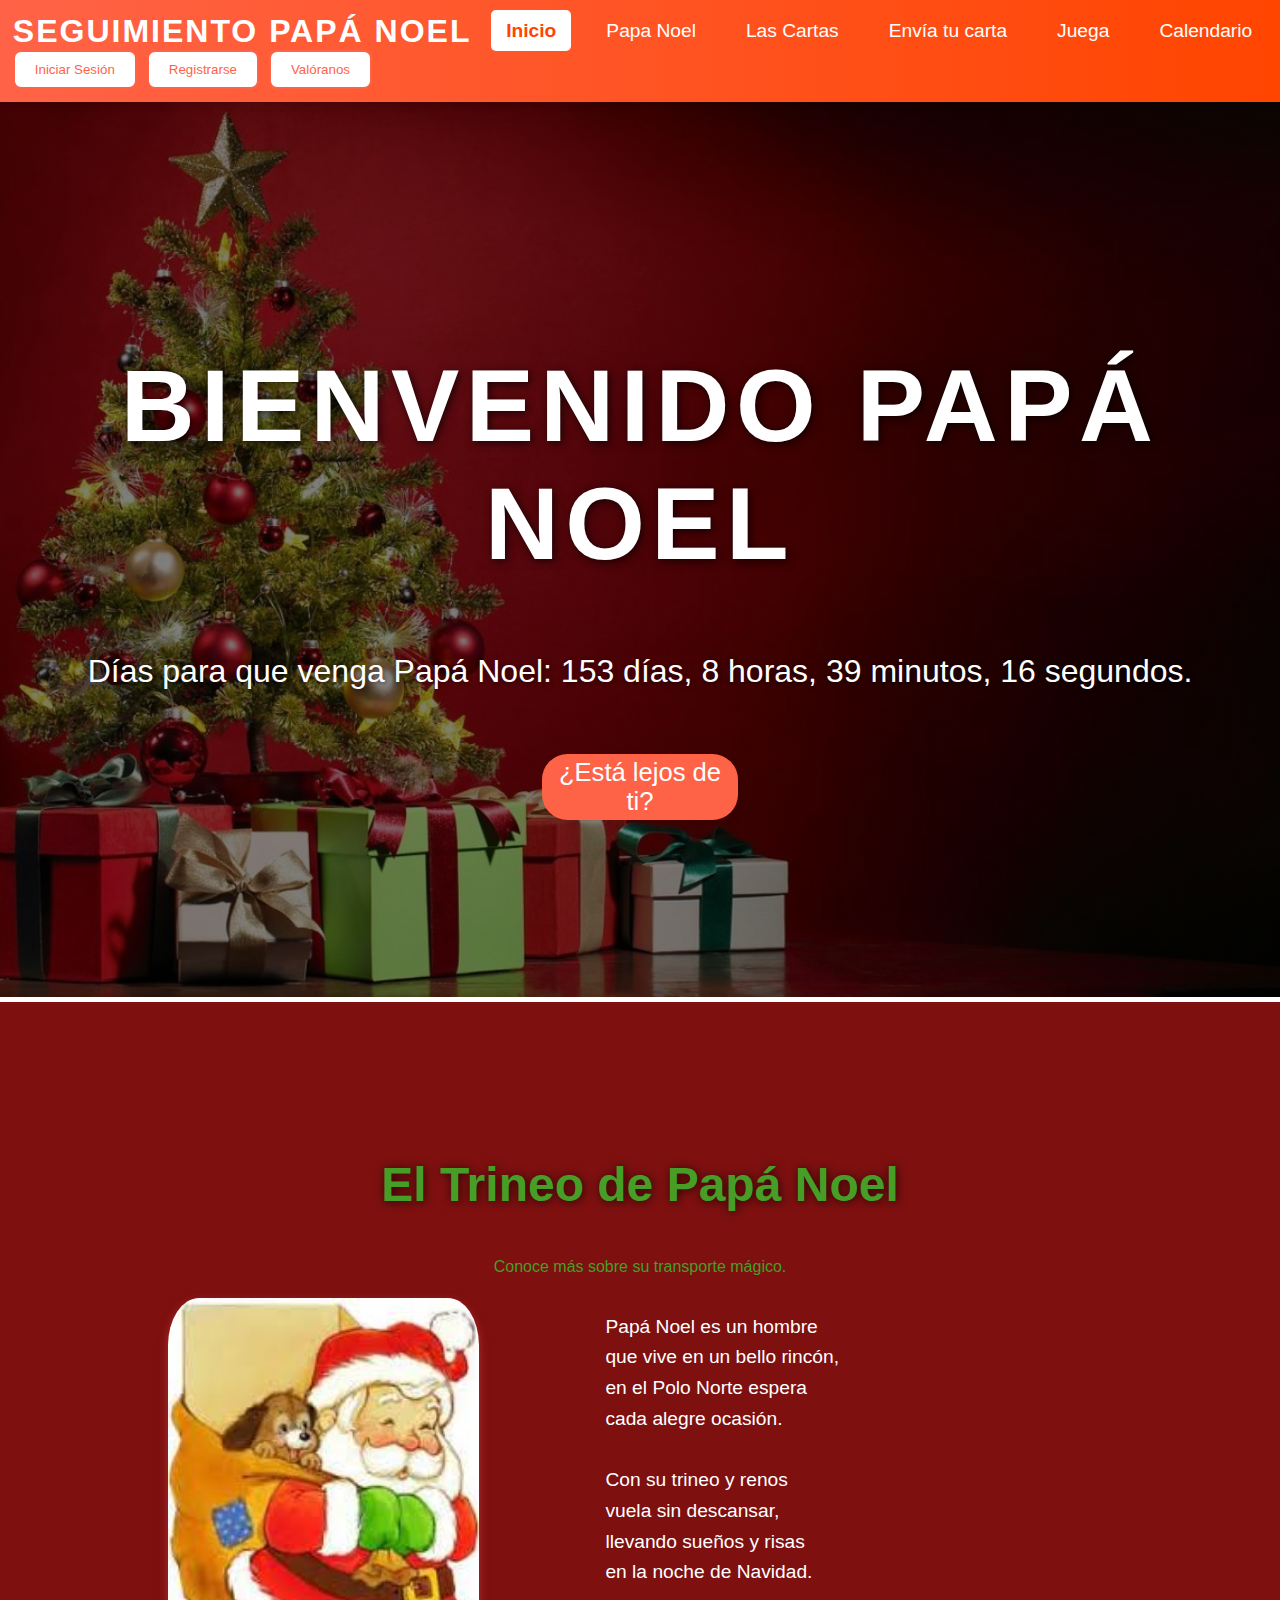
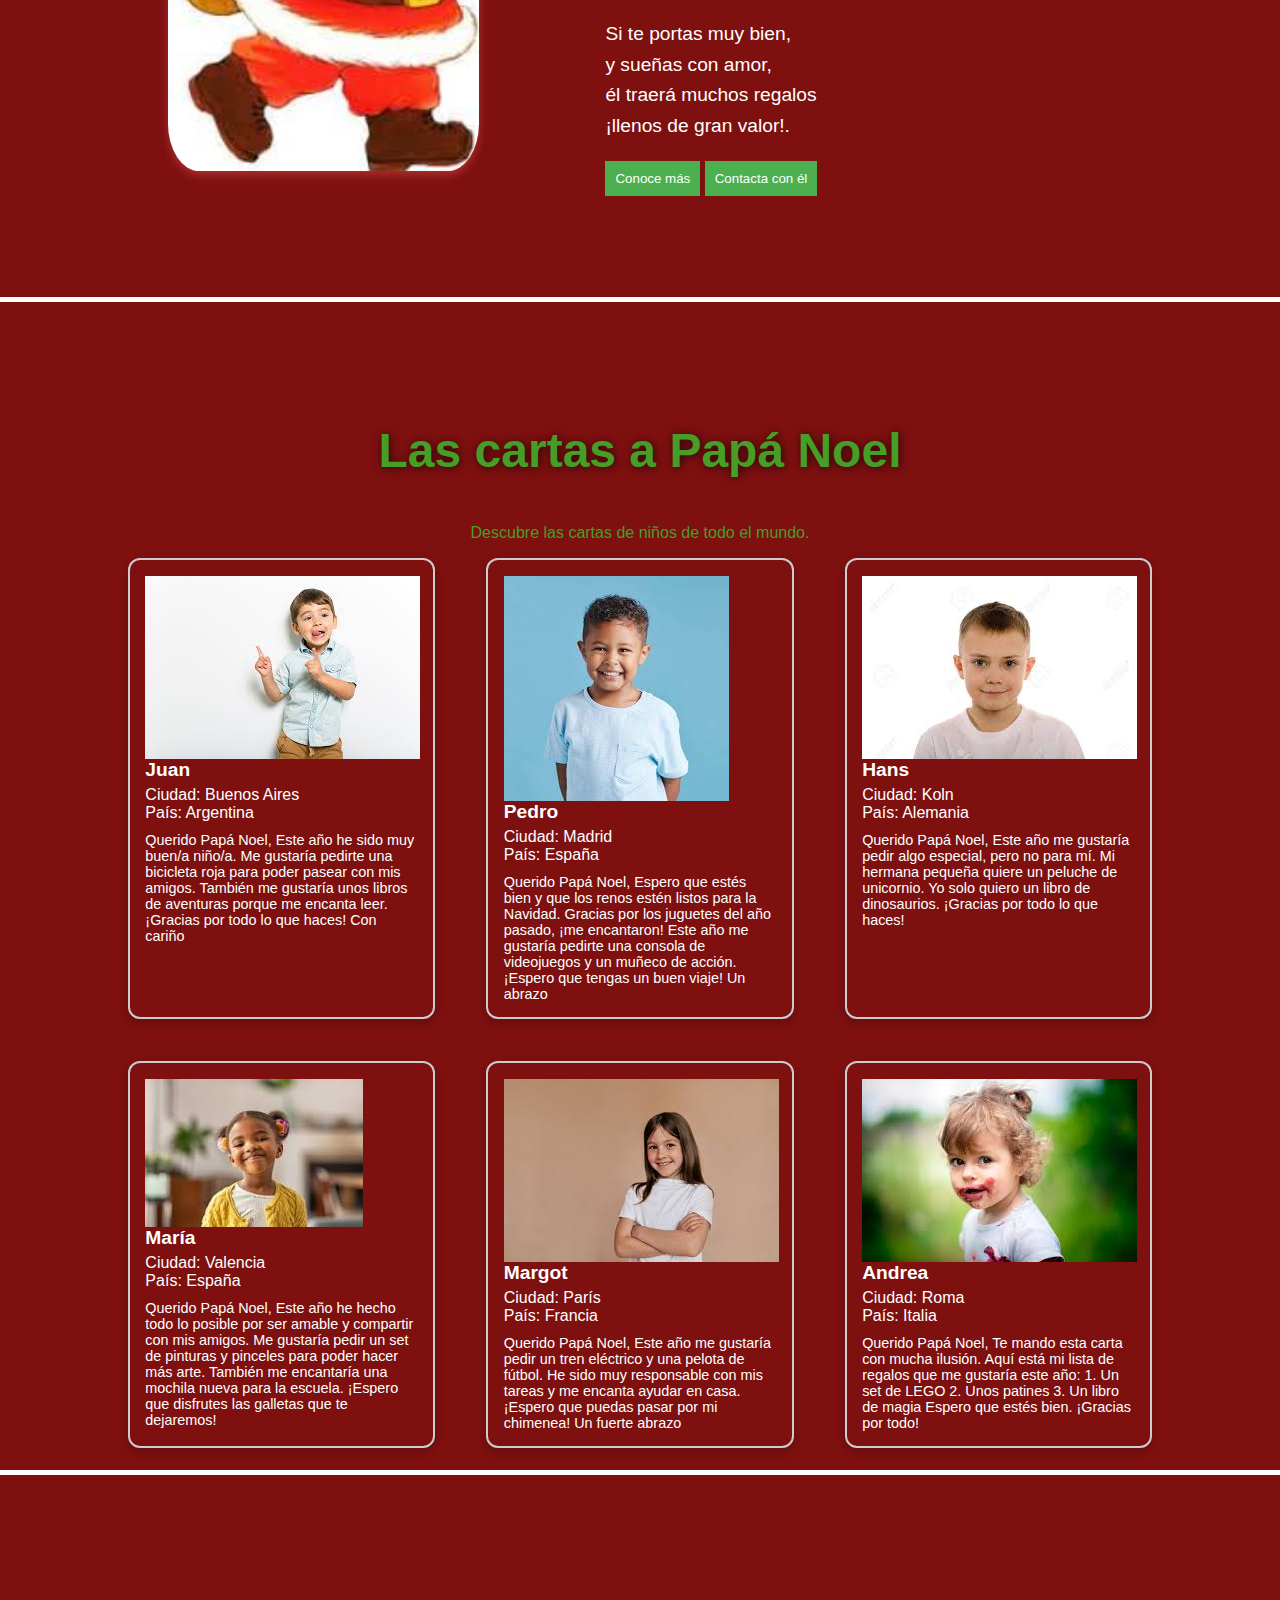
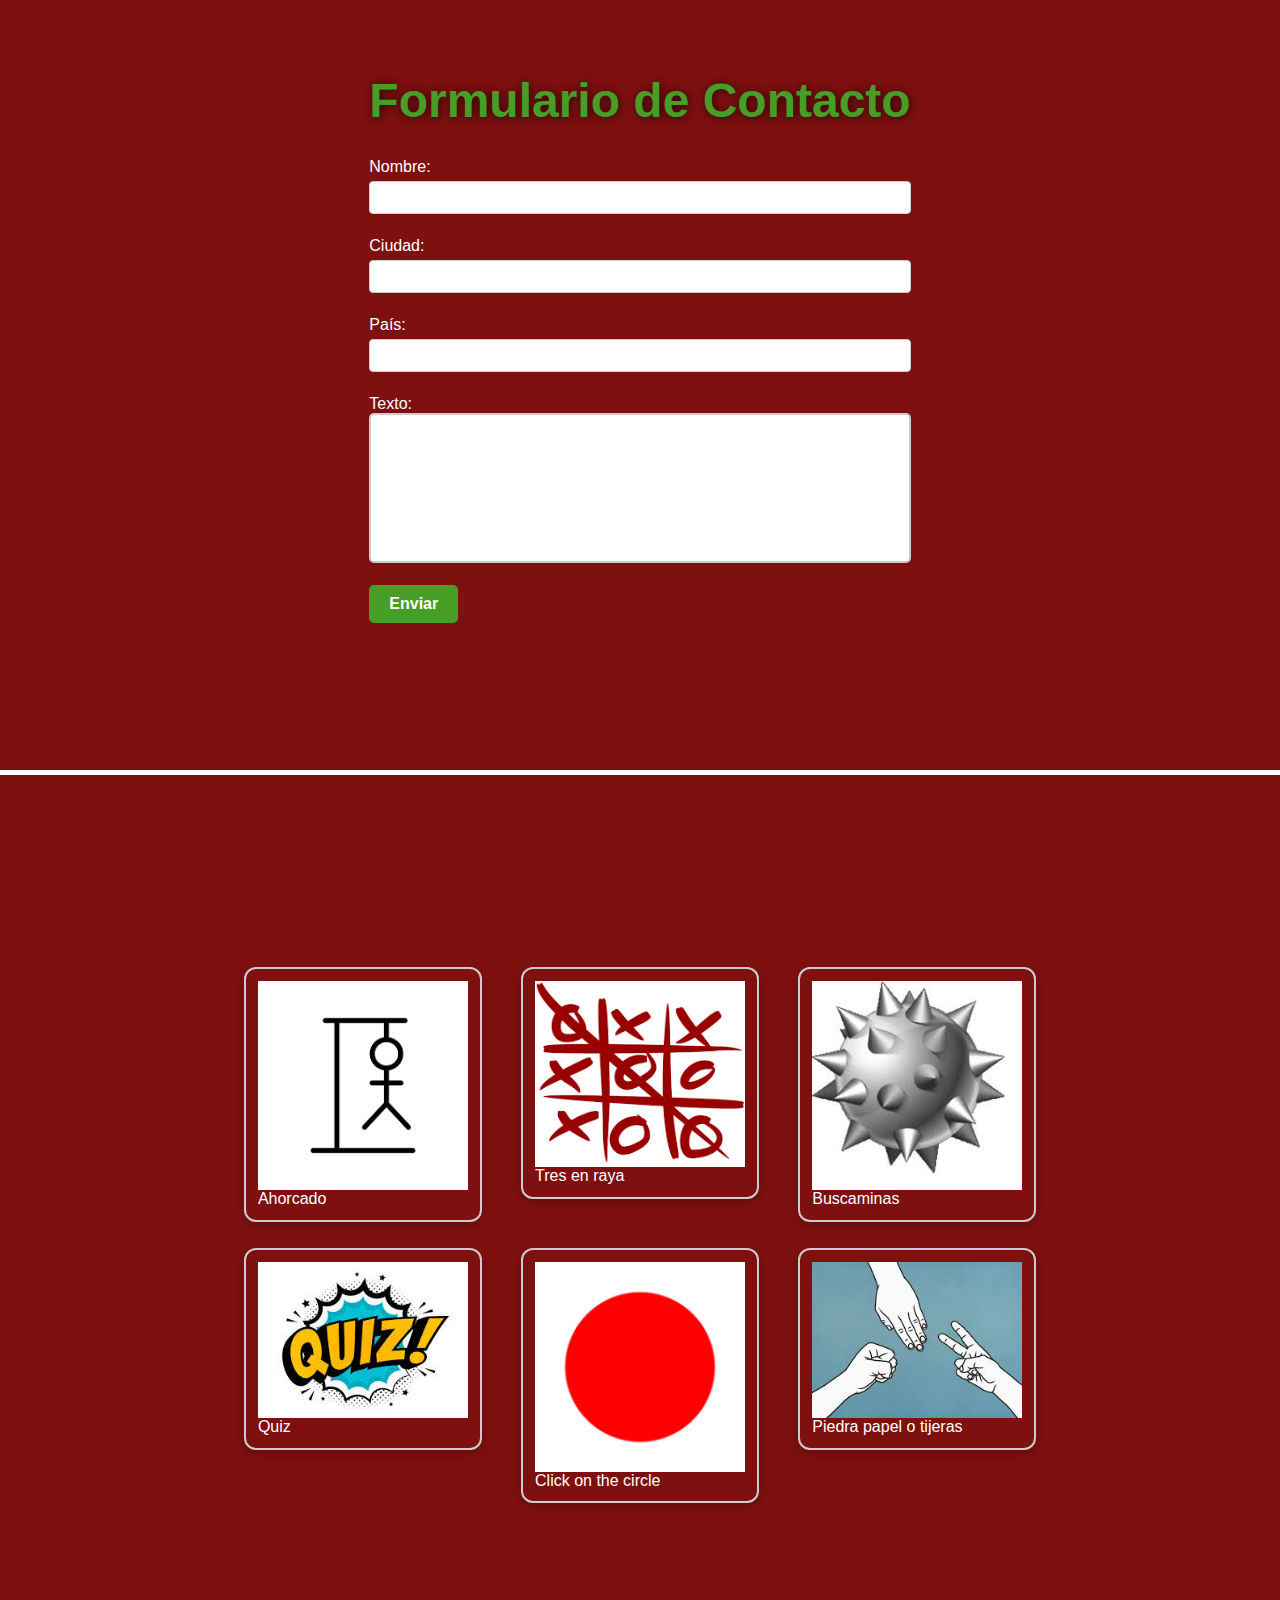
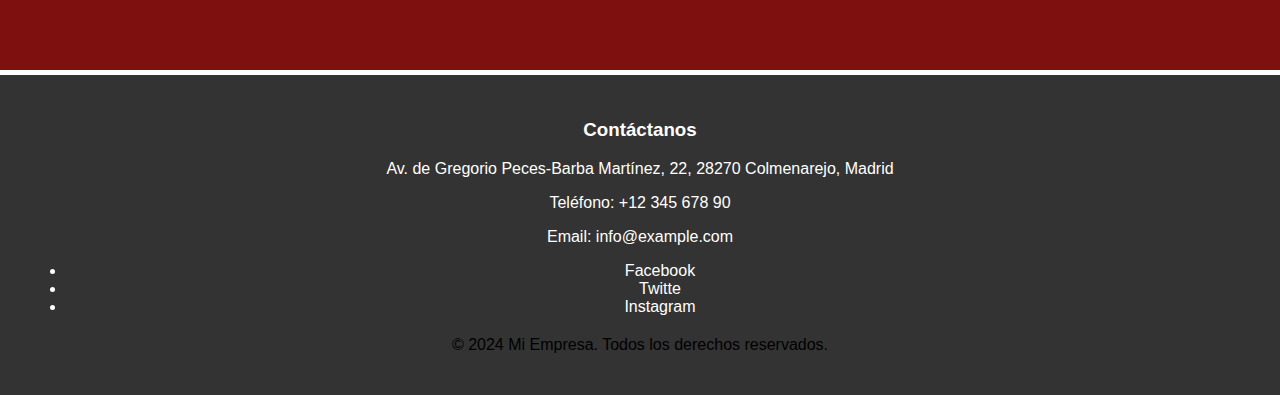
<file: ep02_gr01 (1)/ep02_gr01/index.html>
<!DOCTYPE html>
<html lang="es">
<head>
    <link rel="stylesheet" href="estilos.css">
    <meta charset="UTF-8">
    <meta name="viewport" content="width=device-width, initial-scale=1.0">
    <title>Seguimiento del Viaje de Papá Noel</title>
    <link rel="icon" href="file.jpg">
    
</head>
<body>

    <nav>
        <div class="logo">Seguimiento Papá Noel</div>
        <ul>
            <li><a href="#home" class="active">Inicio</a></li>
            <li><a href="#page2">Papa Noel</a></li>
            <li><a href="#page3">Las Cartas</a></li>
            <li><a href="#page4">Envía tu carta</a></li>
            <li><a href="#page5">Juega</a></li>
            <li><a href="calendario_adviento.html">Calendario</a></li>
        </ul>
        <div class="buttons">
            <button id="loginButton">Iniciar Sesión</button>
            <button id="registerButton">Registrarse</button>
            <a href="valoracion.html"><button id="vlóranosButton">Valóranos</button></a>
        </div>
    </nav>

    <!-- Overlay y formularios -->
    <div class="overlay" id="overlay">
        <!-- Popup de inicio de sesión -->
        <div class="popup" id="loginPopup">
            <h2>Iniciar Sesión</h2>
            <div class="error-message" id="loginError"></div>
            <label for="username">Nombre de usuario:</label>
            <input type="text" id="username" required>
            <label for="password">Contraseña:</label>
            <input type="password" id="password" required>
            <button id="loginSubmit">Entrar</button>
            <button id="loginCancel">Cancelar</button>
        </div>

        <!-- Popup de registro -->
        <div class="popup" id="registerPopup">
            <h2>Registrarse</h2>
            <div class="error-message" id="registerError"></div>
            <div class="scrollable-form">
                <label for="regUsername">Nombre de usuario:</label>
                <input type="text" id="regUsername" required>
                <label for="regPassword">Contraseña:</label>
                <input type="password" id="regPassword" required>
                <label for="regConfirmPassword">Repetir contraseña:</label>
                <input type="password" id="regConfirmPassword" required>
                <label for="regEmail">Correo electrónico:</label>
                <input type="email" id="regEmail" required>
                <label for="regCity">Ciudad:</label>
                <input type="text" id="regCity" required>
                <label for="regCountry">País:</label>
                <input type="text" id="regCountry" required>
                <label for="regChildren">¿Cuántos hijos/hijas tienes?</label>
                <input type="number" id="regChildren" min="0">
                <div id="childrenContainer"></div>
                <button id="addChildButton" style="display: none;">Agregar Hijo/Hija</button>
            </div>
            <button id="registerSubmit">Aceptar</button>
            <button id="registerCancel">Cancelar</button>
        </div>

        <!-- Popup de Mi Perfil -->
        <div class="popup" id="profilePopup" style="display: none;">
            <h2>Mi Perfil</h2>
            <div id="profileInfo"></div>
            <button id="profileEdit">Editar</button>
            <button id="profileClose">Cerrar</button>
        </div>

        <!-- Popup de Mis Cartas -->
        <div class="popup" id="lettersPopup" style="display: none;">
            <h2>Mis Cartas</h2>
            <div id="lettersContainer"></div>
            <button id="lettersClose">Cerrar</button>
        </div>
    </div>

    <script src ="inicio.js">
       
    </script>

    <!-- Primera sección -->
    <section id="home">
        <h1>Bienvenido Papá Noel</h1>
        <p id="contadorTiempo">
            Días para que venga Papá Noel: <span id="dias">0</span> días, 
            <span id="horas">0</span> horas, 
            <span id="minutos">0</span> minutos, 
            <span id="segundos">0</span> segundos.
        </p>
        <a href="mapa.html"><button>¿Está lejos de ti?</button></a>
    </section>
    
    <script src = "timer.js">
        
        </script>
    

<!-- Segunda sección -->
<section id="page2">
    <h1 class="titulo1">El Trineo de Papá Noel</h1>
    <p class= "intro">Conoce más sobre su transporte mágico.</p>
    <div class="pagUno">
        <div class="column1">
            <img src="papa_noel.jpeg" alt="papa noel">
            
        </div>
        <div class="column2">
            <p class="poema">Papá Noel es un hombre <br>
                que vive en un bello rincón,<br>
                en el Polo Norte espera<br>
                cada alegre ocasión.<br><br>
                
                Con su trineo y renos<br>
                vuela sin descansar,<br>
                llevando sueños y risas<br>
                en la noche de Navidad.<br><br>
                
                Si te portas muy bien,<br>
                y sueñas con amor,<br>
                él traerá muchos regalos<br>
                ¡llenos de gran valor!.</p>
                <a href="historia.html"><button>Conoce más</button></a>
                <a href="videollamada.html"><button>Contacta con él</button></a>
                
        </div>
        </div>



</section>


<!-- Tercera sección -->
<section id="page3">
    <h1 class="Titulo">Las cartas a Papá Noel</h1>
    <p class="Titulo2">Descubre las cartas de niños de todo el mundo.</p>
    <div id="cartas-enviadas" class="cartas-enviadas">
        <div class="carta">
            <img src="Juan.jpeg" alt="Juan" class="foto">
            <div class="nombre">Juan</div>
            <div class="ubicacion">Ciudad: Buenos Aires<br>País: Argentina</div>
            <div class="texto">
                Querido Papá Noel,
                Este año he sido muy buen/a niño/a. Me gustaría pedirte una bicicleta roja para poder pasear con mis amigos. También me gustaría unos libros de aventuras porque me encanta leer.
                ¡Gracias por todo lo que haces!
                Con cariño
            </div>     
        </div>
        <div class="carta">
            <img src="pedro.jpeg" alt="Pedro" class="foto">
            <div class="nombre">Pedro</div>
            <div class="ubicacion">Ciudad: Madrid<br>País: España</div>
            <div class="texto">
                Querido Papá Noel,
                Espero que estés bien y que los renos estén listos para la Navidad. Gracias por los juguetes del año pasado, ¡me encantaron! Este año me gustaría pedirte una consola de videojuegos y un muñeco de acción.
                ¡Espero que tengas un buen viaje!
                Un abrazo
            </div> 
        </div>
        <div class="carta">
            <img src="hans.jpeg" alt="Hans" class="foto">
            <div class="nombre">Hans</div>
            <div class="ubicacion">Ciudad: Koln<br>País: Alemania</div>
            <div class="texto">
                Querido Papá Noel,
                Este año me gustaría pedir algo especial, pero no para mí. Mi hermana pequeña quiere un peluche de unicornio. Yo solo quiero un libro de dinosaurios.
                ¡Gracias por todo lo que haces!
            </div> 
        </div>
        <div class="carta">
            <img src="maria.jpeg" alt="María" class="foto">
            <div class="nombre">María</div>
            <div class="ubicacion">Ciudad: Valencia<br>País: España</div>
            <div class="texto">
                Querido Papá Noel,
                Este año he hecho todo lo posible por ser amable y compartir con mis amigos. Me gustaría pedir un set de pinturas y pinceles para poder hacer más arte. También me encantaría una mochila nueva para la escuela.
                ¡Espero que disfrutes las galletas que te dejaremos!
            </div> 
        </div>
        <div class="carta">
            <img src="margot.jpeg" alt="Margot" class="foto">
            <div class="nombre">Margot</div>
            <div class="ubicacion">Ciudad: París<br>País: Francia</div>
            <div class="texto">
                Querido Papá Noel,
                Este año me gustaría pedir un tren eléctrico y una pelota de fútbol. He sido muy responsable con mis tareas y me encanta ayudar en casa. ¡Espero que puedas pasar por mi chimenea!
                Un fuerte abrazo 
            </div> 
        </div>
        <div class="carta">
            <img src="andrea.jpeg" alt="Andrea" class="foto">
            <div class="nombre">Andrea</div>
            <div class="ubicacion">Ciudad: Roma<br>País: Italia</div>
            <div class="texto">
                Querido Papá Noel,
                Te mando esta carta con mucha ilusión. Aquí está mi lista de regalos que me gustaría este año:
                1. Un set de LEGO
                2. Unos patines
                3. Un libro de magia
                Espero que estés bien. ¡Gracias por todo!
            </div> 
        </div>
    </div>
</section>


<!-- Cuarta sección: donde se escribe la carta -->
<section id="page4">
    <div class="escribe_tu_carta">
        <h2 class="Titulo">Formulario de Contacto</h2>
        <form id="contactForm" action="#" method="POST">
            <!-- Campo para el nombre -->
            <label for="nombre">Nombre:</label>
            <input type="text" id="nombre" name="nombre" required><br><br>

            <!-- Campo para la ciudad -->
            <label for="ciudad">Ciudad:</label>
            <input type="text" id="ciudad" name="ciudad" required><br><br>

            <!-- Campo para el país -->
            <label for="pais">País:</label>
            <input type="text" id="pais" name="pais" required><br><br>

            <!-- Campo para el texto -->
            <label for="texto">Texto:</label><br>
            <textarea class="textarea" id="texto" name="texto" rows="4" cols="50" required></textarea><br><br>

            <!-- Botón para enviar el formulario -->
            <input type="submit" value="Enviar">
        </form>
    </div>
</section>

<script src = "formulario.js">
    
</script>


<!-- Quinta sección -->
<section id="page5">
    <div id="los_juegos" class="los_juegos">
        <a href="ahorcado.html"><div class="juegos">
            <img src="ahorcado.png" alt="ahorcado" class="foto_juego">
            <div class="nombre">Ahorcado</div>
             
        </div></a>
        <a href="tresenraya.html"><div class="juegos">
            <img src="tresenraya.png" alt="tresenraya" class="foto_juego">
            <div class="nombre">Tres en raya</div>
             
        </div></a>
        <a href="buscaminas.html"><div class="juegos">
            <img src="buscaminas.jpg" alt="Buscaminas" class="foto_juego">
            <div class="nombre">Buscaminas</div>
            
        </div></a>
        <a href="quiz.html"><div class="juegos">
            <img src="quiz.jpg" alt="Quiz" class="foto_juego">
            <div class="nombre">Quiz</div>
            
        </div></a>
        <a href="clickthecircle.html"><div class="juegos">
            <img src="circulo.png" alt="circulo" class="foto_juego">
            <div class="nombre">Click on the circle</div>
            
        </div></a>
        <a href="piedrapapelotijera.html"><div class="juegos">
            <img src="piedra.jpg" alt="piedra" class="foto_juego">
            <div class="nombre">Piedra papel o tijeras</div>
            
        </div></a>
        
    </div>
</section>



<footer class="pie_pagina">
    <div>
        <div class="info_contacto">
            <h3>Contáctanos</h3>
            <p>Av. de Gregorio Peces-Barba Martínez, 22, 28270 Colmenarejo, Madrid</p>
            <p>Teléfono: <a href="tel:+1-605-313-4000">+12 345 678 90</a></p>
            <p>Email: <a href="bienvenidoPapaNoel@navidad.nd">info@example.com</a></p>
        </div> 
        <ul class="info_contacto">
            <li><a href="https://www.facebook.com" >Facebook</a></li>
            <li><a href="https://www.twitter.com">Twitte</a></li>
            <li><a href="https://www.instagram.com" >Instagram</a></li>
        </ul>
        <p style="margin-top: 20px;">&copy; 2024 Mi Empresa. Todos los derechos reservados.</p>
    </div>
</footer>





    
<script >

</script>

</body>
</html>
</file>
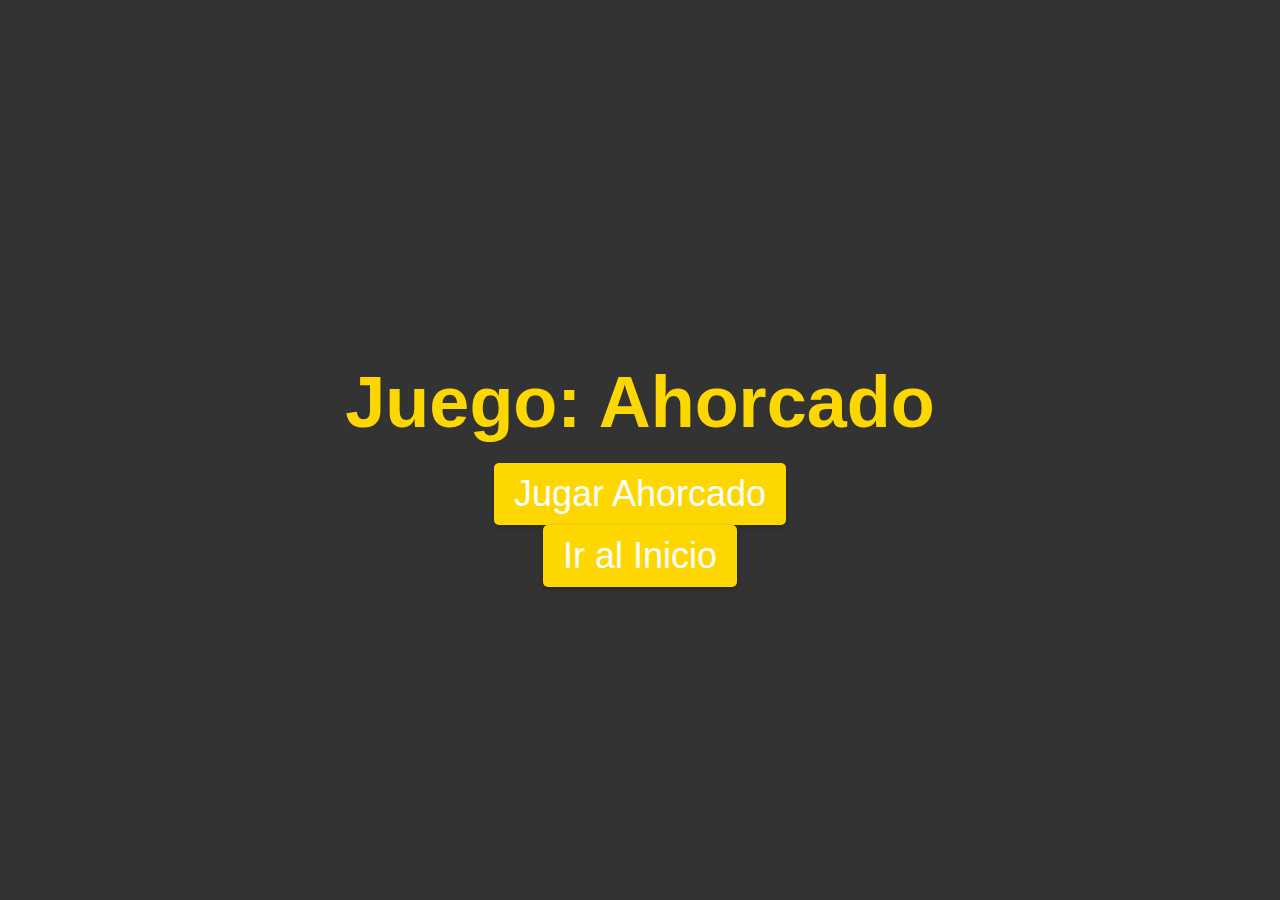
<file: ep02_gr01 (1)/ep02_gr01/ahorcado.html>
<!DOCTYPE html>
<html lang="en">
<head>
    <meta charset="UTF-8">
    <meta name="viewport" content="width=device-width, initial-scale=1.0">
    <title>Juego Ahorcado</title>
    <link rel="stylesheet" href="juegos.css">
</head>
<body>
    <h1>Juego: Ahorcado</h1>
    <div id="gameContent"></div>
    <button id="btnahorcado">Jugar Ahorcado</button>
    <button id="btnGoToTop" onclick="goToHome()">Ir al Inicio</button>

    <script src = "ahorcado.js"></script>
    <script>

        // Función para redirigir al inicio
        function goToHome() {
            window.location.href = "practica1.html#page5"; 
        }
    </script>
</body>
</html>
</file>
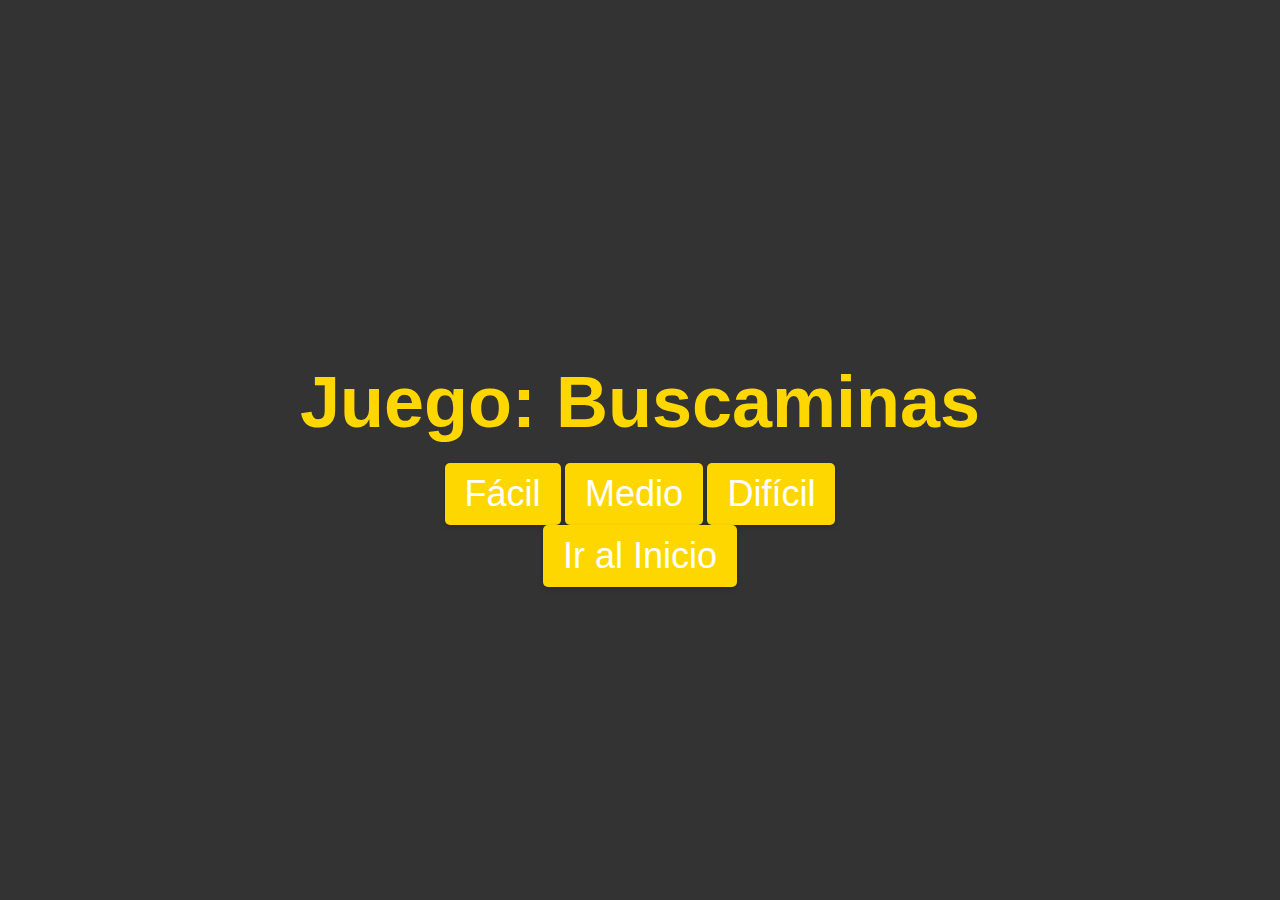
<file: ep02_gr01 (1)/ep02_gr01/buscaminas.html>
<!DOCTYPE html>
<html lang="en">
<head>
    <meta charset="UTF-8">
    <meta name="viewport" content="width=device-width, initial-scale=1.0">
    <title>Juego Buscaminas</title>
    <link rel="stylesheet" href="juegos.css">
</head>
<body>
    <h1>Juego: Buscaminas</h1>
    <div id="gameContent"></div>
    
    <!-- Botones de dificultad -->
    <div id="difficultySelection">
        <button id="btnEasy">Fácil</button>
        <button id="btnMedium">Medio</button>
        <button id="btnHard">Difícil</button>
    </div>
    
    <button id="btnGoToTop" onclick="goToHome()">Ir al Inicio</button>

    <script src="buscaminas.js"></script>
    <script>
        function goToHome() {
            window.location.href = "practica1.html#page5"; // Redirige a la sección con id="page5" en practica1.html
        }
    </script>
</body>
</html>
</file>
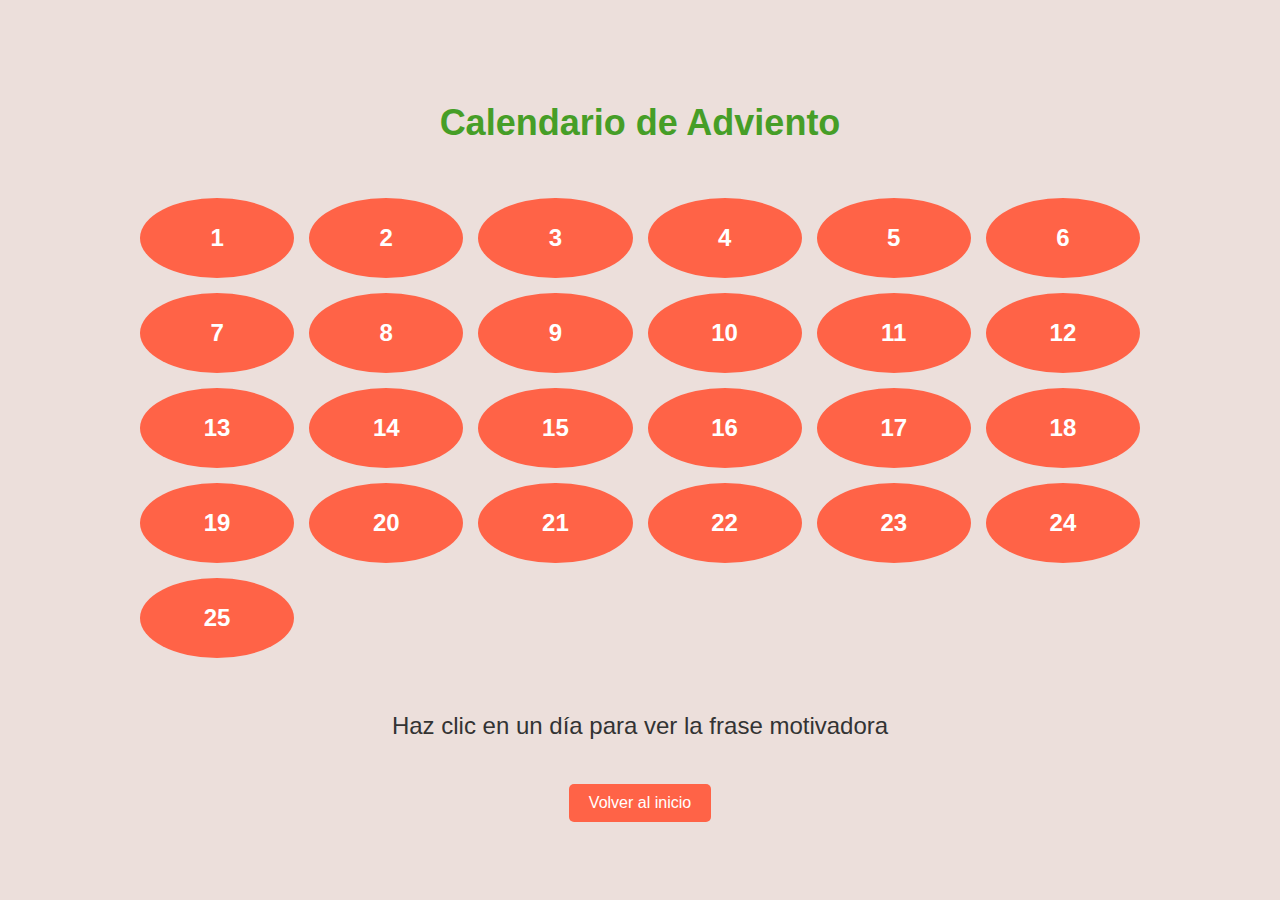
<file: ep02_gr01 (1)/ep02_gr01/calendario_adviento.html>
<!DOCTYPE html>
<html lang="es">
<head>
    <meta charset="UTF-8">
    <meta name="viewport" content="width=device-width, initial-scale=1.0">
    <title>Calendario de Adviento</title>
    <link rel="stylesheet" href="calendario.css">
</head>
<body>
    <h1>Calendario de Adviento</h1>

    <div class="calendar">
        <!-- Aquí se generan los días del calendario -->
        <div class="day" onclick="showMessage(1)">1</div>
        <div class="day" onclick="showMessage(2)">2</div>
        <div class="day" onclick="showMessage(3)">3</div>
        <div class="day" onclick="showMessage(4)">4</div>
        <div class="day" onclick="showMessage(5)">5</div>
        <div class="day" onclick="showMessage(6)">6</div>
        <div class="day" onclick="showMessage(7)">7</div>
        <div class="day" onclick="showMessage(8)">8</div>
        <div class="day" onclick="showMessage(9)">9</div>
        <div class="day" onclick="showMessage(10)">10</div>
        <div class="day" onclick="showMessage(11)">11</div>
        <div class="day" onclick="showMessage(12)">12</div>
        <div class="day" onclick="showMessage(13)">13</div>
        <div class="day" onclick="showMessage(14)">14</div>
        <div class="day" onclick="showMessage(15)">15</div>
        <div class="day" onclick="showMessage(16)">16</div>
        <div class="day" onclick="showMessage(17)">17</div>
        <div class="day" onclick="showMessage(18)">18</div>
        <div class="day" onclick="showMessage(19)">19</div>
        <div class="day" onclick="showMessage(20)">20</div>
        <div class="day" onclick="showMessage(21)">21</div>
        <div class="day" onclick="showMessage(22)">22</div>
        <div class="day" onclick="showMessage(23)">23</div>
        <div class="day" onclick="showMessage(24)">24</div>
        <div class="day" onclick="showMessage(25)">25</div>
    </div>

    <div class="motivational-message" id="motivationalMessage">
        <p>Haz clic en un día para ver la frase motivadora</p>
    </div>

    <a href="practica1.html#home" class="back-button">Volver al inicio</a>

    <script src="calendario.js"></script>
</body>
</html>
</file>
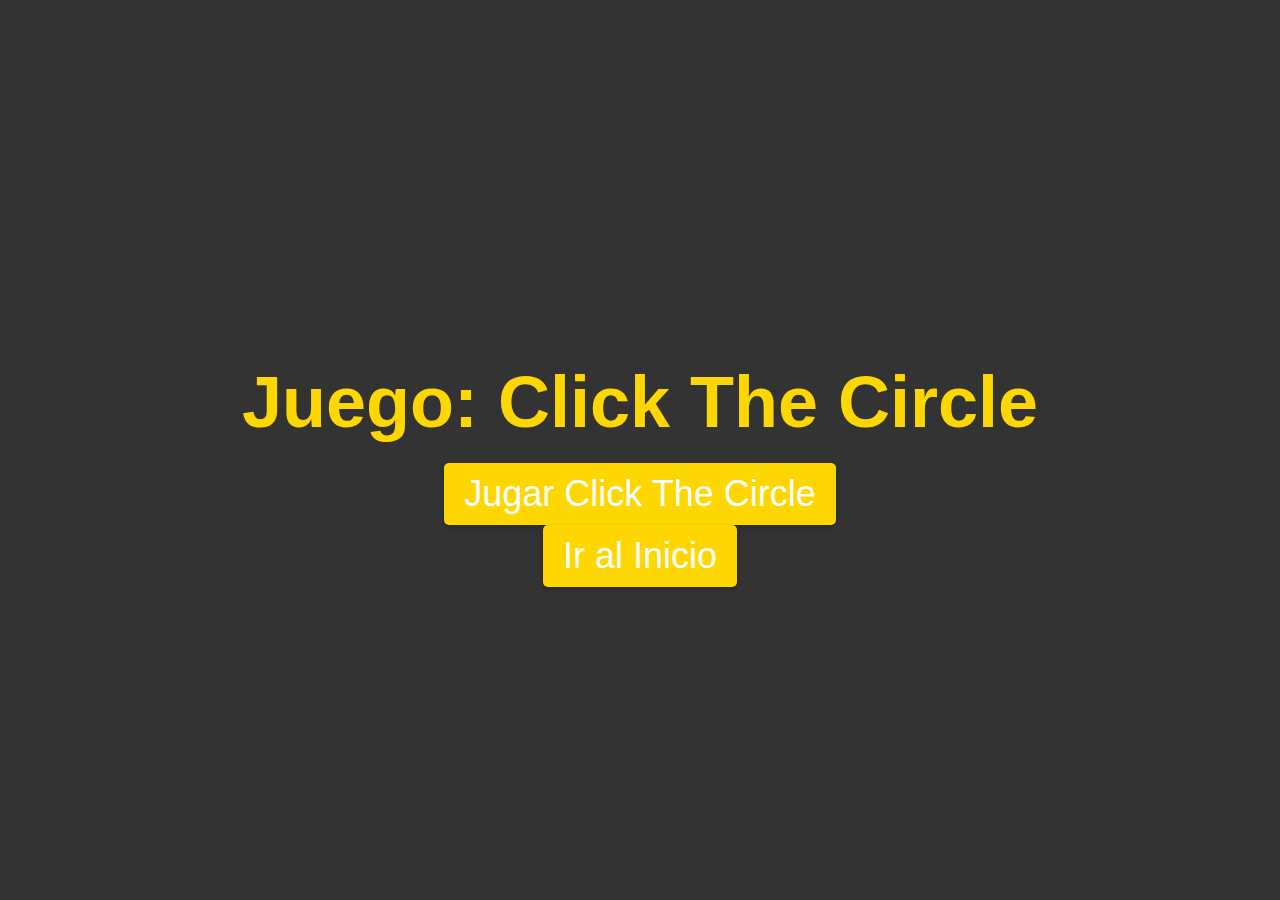
<file: ep02_gr01 (1)/ep02_gr01/clickthecircle.html>
<!DOCTYPE html>
<html lang="en">
<head>
    <meta charset="UTF-8">
    <meta name="viewport" content="width=device-width, initial-scale=1.0">
    <title>Click The Circle</title>
    <link rel="stylesheet" href="juegos.css">
</head>
<body>
    <h1>Juego: Click The Circle</h1>
    <div id="gameContent"></div>
    <button id="btnClickTheCircle">Jugar Click The Circle</button>
    <button id="btnGoToTop" onclick="goToHome()">Ir al Inicio</button>


    <script src="click.js"></script>
    <script>
    function goToHome() {
        window.location.href = "practica1.html#page5"; // Redirige a la sección con id="page5" en practica1.html
}

    </script>
</body>
</html>
</html>
</file>
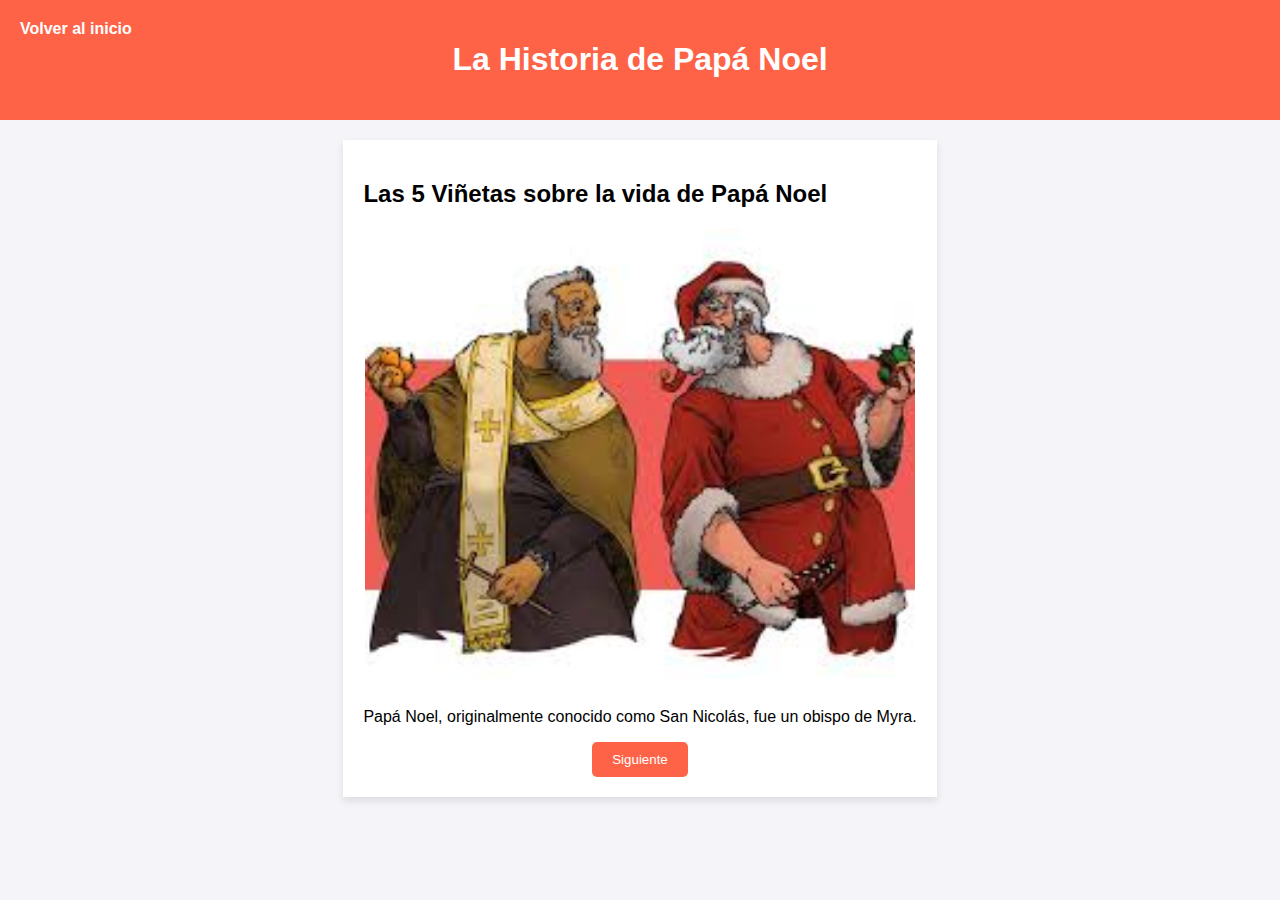
<file: ep02_gr01 (1)/ep02_gr01/historia.html>
<!DOCTYPE html>
<html lang="es">
<head>
    <meta charset="UTF-8">
    <meta name="viewport" content="width=device-width, initial-scale=1.0">
    <title>Historia de Papá Noel</title>
    <link rel="stylesheet" href="historia.css">
</head>
<body>
    <header>
        <h1>La Historia de Papá Noel</h1>
        <a href="practica1.html#home" class="back-button">Volver al inicio</a>
    </header>

    <section id="comic-section" class="comic-section">
        <h2>Las 5 Viñetas sobre la vida de Papá Noel</h2>

        <div class="comic" id="comic1" style="display:block;">
            <img src="sanNi.jpeg" alt="Viñeta 1" class="comic-image">
            <p>Papá Noel, originalmente conocido como San Nicolás, fue un obispo de Myra.</p>
            <button class="next" onclick="nextComic(1)">Siguiente</button>
        </div>

        <div class="comic" id="comic2" style="display:none;">
            <img src="SanNi2.jpeg" alt="Viñeta 2" class="comic-image">
            <p>San Nicolás es conocido por su generosidad y por ayudar a los niños en necesidad.</p>
            <button class="next" onclick="nextComic(2)">Siguiente</button>
        </div>

        <div class="comic" id="comic3" style="display:none;">
            <img src="SanNi3.jpeg" alt="Viñeta 3" class="comic-image">
            <p>Con el tiempo, la imagen de San Nicolás evolucionó hasta convertirse en Papá Noel.</p>
            <button class="next" onclick="nextComic(3)">Siguiente</button>
        </div>

        <div class="comic" id="comic4" style="display:none;">
            <img src="SanNi4.jpeg" alt="Viñeta 4" class="comic-image">
            <p>Papá Noel comenzó a ser representado con su traje rojo y barba blanca, tal como lo conocemos hoy.</p>
            <button class="next" onclick="nextComic(4)">Siguiente</button>
        </div>

        <div class="comic" id="comic5" style="display:none;">
            <img src="SanNi5.jpeg" alt="Viñeta 5" class="comic-image">
            <p>La tradición de repartir regalos en la víspera de Navidad se consolidó en todo el mundo.</p>
            <button class="next" onclick="nextComic(5)">Siguiente</button>
        </div>
    </section>

    <section id="quiz-section" class="quiz-section" style="display: none;">
        <h2>Mini Examen</h2>
        <p>Responde las siguientes preguntas:</p>
        
        <form id="quizForm">
            <div class="question">
                <label for="question1">¿Quién fue la figura histórica en la que se basó Papá Noel?</label>
                <input type="text" id="question1" name="question1" required>
            </div>

            <div class="question">
                <label for="question2">¿Qué día reparte regalos Papá Noel?</label>
                <input type="text" id="question2" name="question2" required>
            </div>

            <div class="question">
                <label for="question3">¿De qué país es originario Papá Noel?</label>
                <input type="text" id="question3" name="question3" required>
            </div>

            <div class="question">
                <label for="question4">¿Qué color de traje usa Papá Noel tradicionalmente?</label>
                <input type="text" id="question4" name="question4" required>
            </div>

            <div class="question">
                <label for="question5">¿Qué tipo de transporte utiliza Papá Noel para entregar los regalos?</label>
                <input type="text" id="question5" name="question5" required>
            </div>

            <button type="button" onclick="submitQuiz()">Enviar Respuestas</button>
        </form>

        <div id="result" class="result"></div>
        <button type="button" onclick="showSolutions()">Ver Soluciones</button>
    </section>

    <script src="historia.js"></script>
</body>
</html>
</file>
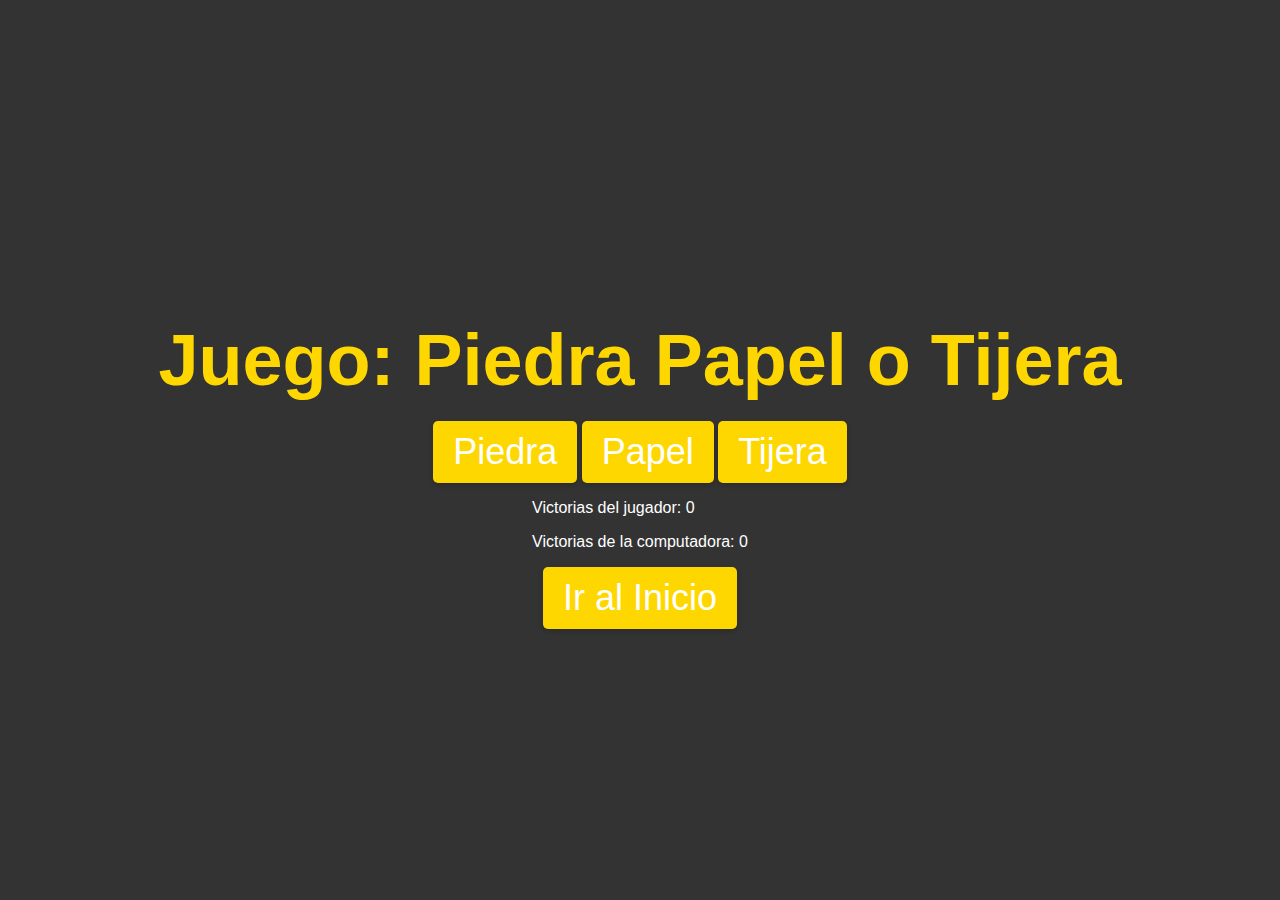
<file: ep02_gr01 (1)/ep02_gr01/piedrapapelotijera.html>
<!DOCTYPE html>
<html lang="en">
<head>
    <meta charset="UTF-8">
    <meta name="viewport" content="width=device-width, initial-scale=1.0">
    <title>Juego Piedra Papel o Tijera</title>
    <link rel="stylesheet" href="juegos.css">
</head>
<body>
    <h1>Juego: Piedra Papel o Tijera</h1>

    <!-- Botones para las elecciones -->
    <div id="choices">
        <button id="btnPiedra">Piedra</button>
        <button id="btnPapel">Papel</button>
        <button id="btnTijera">Tijera</button>
    </div>

    <!-- Área para mostrar el marcador -->
    <div id="scoreboard">
        <p>Victorias del jugador: <span id="playerScore">0</span></p>
        <p>Victorias de la computadora: <span id="computerScore">0</span></p>
    </div>

    <!-- Área para mostrar el resultado -->
    <div id="gameResult"></div>

    <!-- Botón para reiniciar el juego -->
    <button id="restartButton" onclick="restartGame()" style="display:none;">Reiniciar Juego</button>

    <button id="btnGoToTop" onclick="goToHome()">Ir al Inicio</button>

    <script src="ppt.js"></script>
    <script>
        function goToHome() {
            window.location.href = "practica1.html#page5"; // Redirige a la sección con id="page5" en practica1.html
        }
    </script>
</body>
</html>
</file>
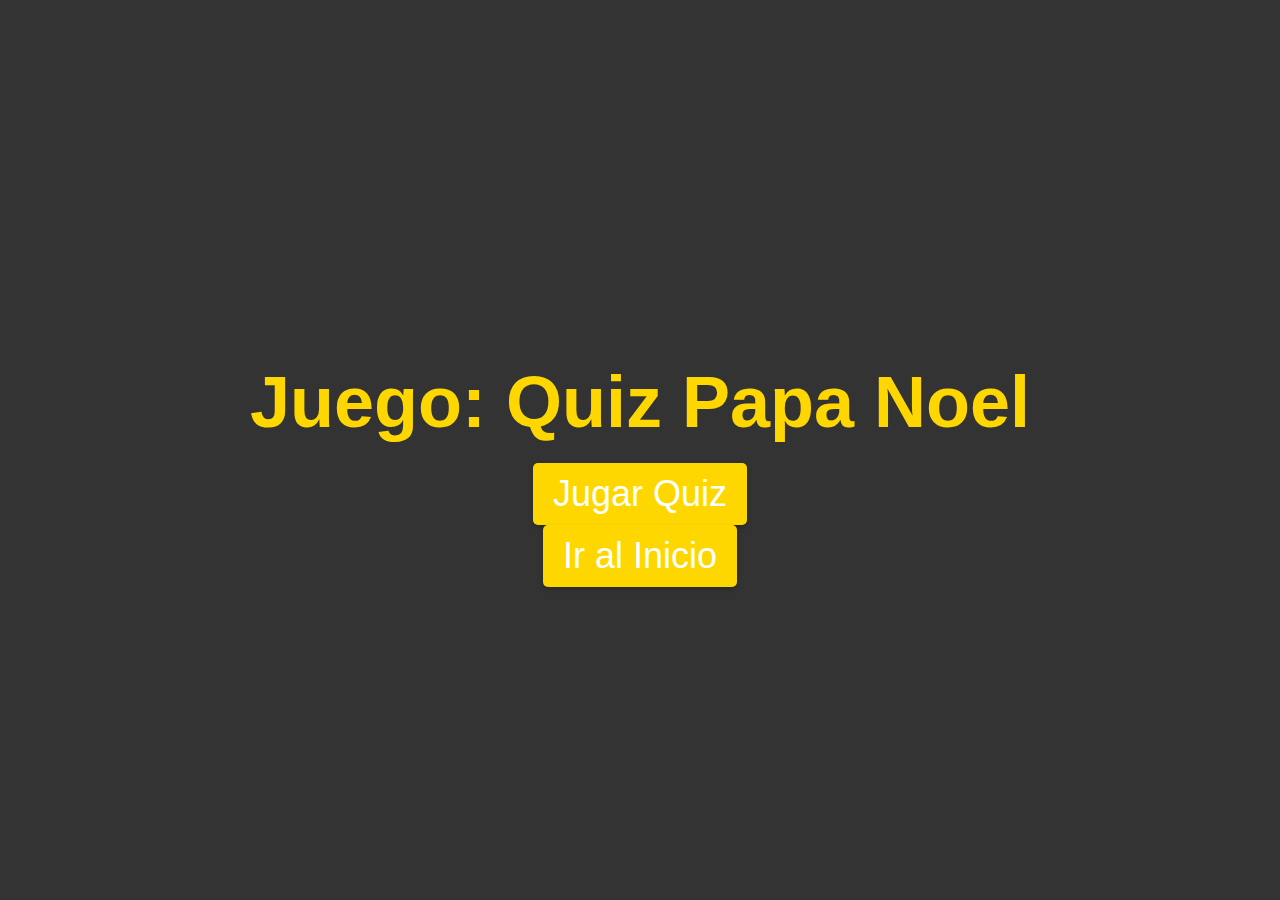
<file: ep02_gr01 (1)/ep02_gr01/quiz.html>
<!DOCTYPE html>
<html lang="en">
<head>
    <meta charset="UTF-8">
    <meta name="viewport" content="width=device-width, initial-scale=1.0">
    <title>Quiz Papa Noel</title>
    <link rel="stylesheet" href="juegos.css">
</head>
<body>
    <h1>Juego: Quiz Papa Noel</h1>

    <button id="btnQuiz">Jugar Quiz</button>

    <!-- Contenedor donde se cargará el quiz -->
    <div id="gameContent"></div>

    <button id="btnGoToTop" onclick="goToHome()">Ir al Inicio</button>

    <script src="quiz.js"></script>
    <script>
        function goToHome() {
            window.location.href = "practica1.html#page5"; // Redirige a la sección con id="page5" en practica1.html
        }
    </script>
</body>
</html>
</file>
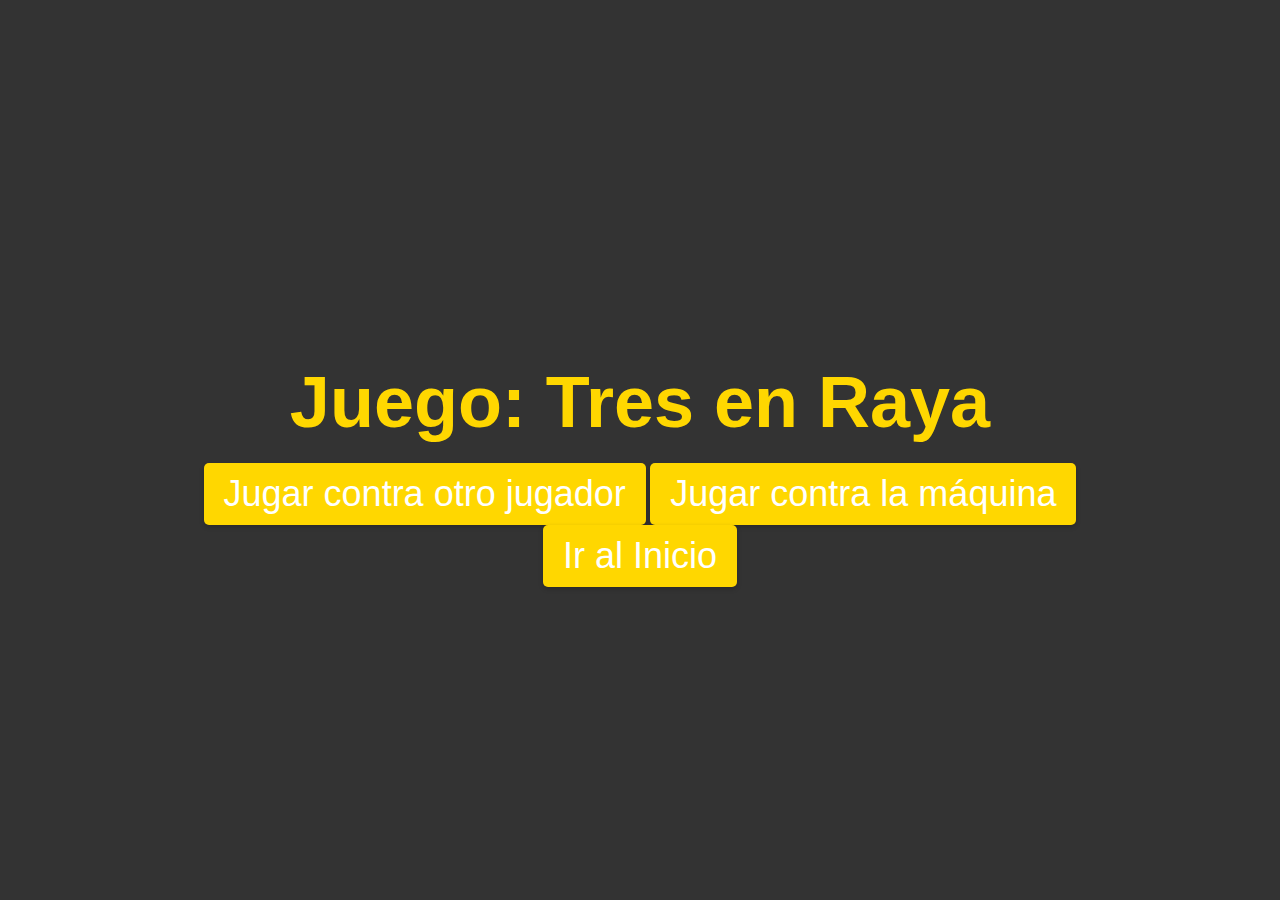
<file: ep02_gr01 (1)/ep02_gr01/tresenraya.html>
<!DOCTYPE html>
<html lang="en">
<head>
    <meta charset="UTF-8">
    <meta name="viewport" content="width=device-width, initial-scale=1.0">
    <title>Juego Tres en Raya</title>
    <link rel="stylesheet" href="juegos.css">
</head>
<body>
    <h1>Juego: Tres en Raya</h1>
    
    <!-- Opciones para elegir contra quién jugar -->
    <div id="gameMode">
        <button id="btnPlayerVsPlayer">Jugar contra otro jugador</button>
        <button id="btnPlayerVsComputer">Jugar contra la máquina</button>
    </div>

    <!-- Botón para jugar -->
    <button id="btnPlayTicTacToe" style="display:none;">Iniciar Juego</button>
    
    <!-- Área para mostrar el juego -->
    <div id="gameContent"></div>

    <!-- Botón para ir al inicio -->
    <button id="btnGoToTop" onclick="goToHome()">Ir al Inicio</button>

    <script src="tres.js"></script>
    <script>
    function goToHome() {
        window.location.href = "practica1.html#page5"; // Redirige a la sección con id="page5" en practica1.html
    }
    </script>
</body>
</html>
</file>
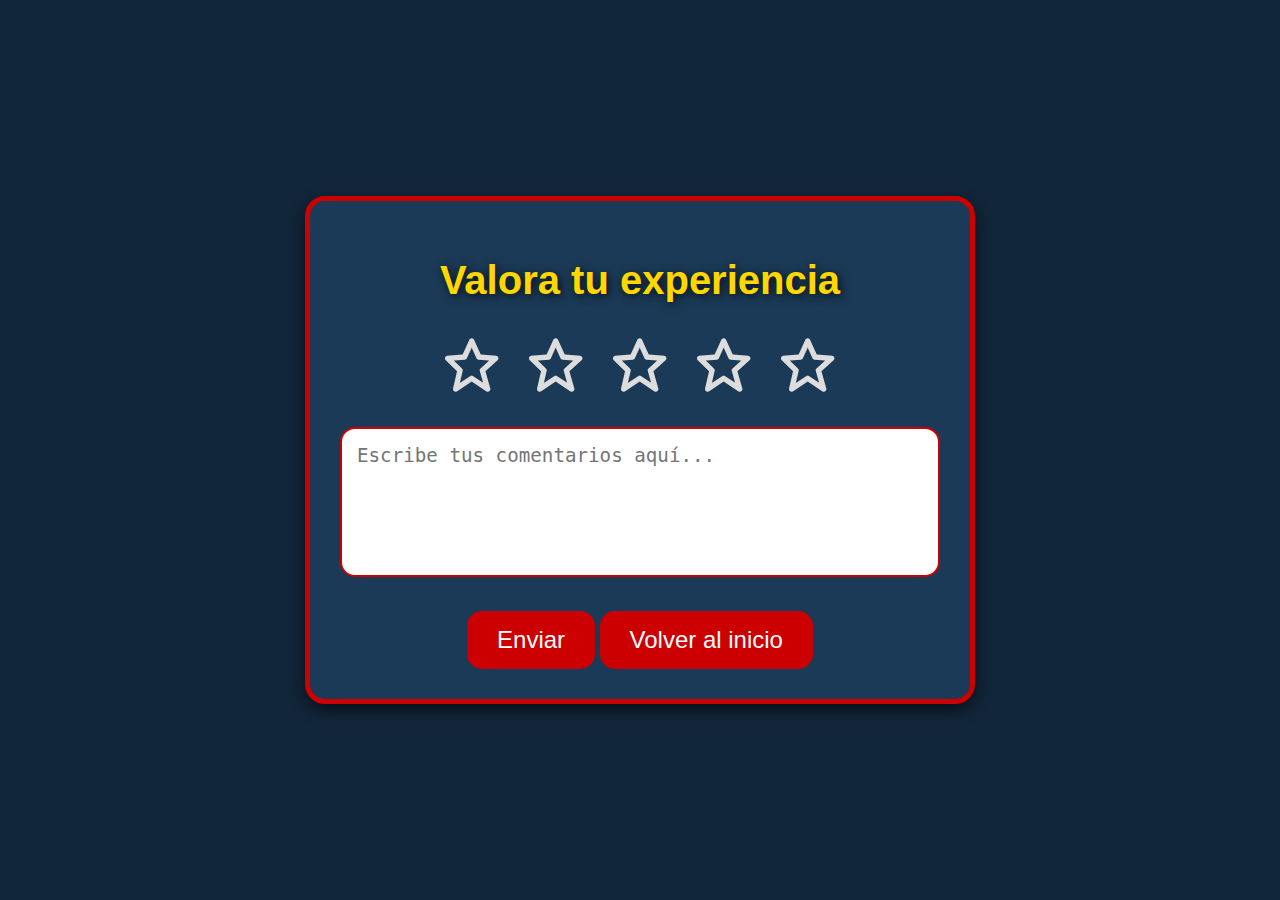
<file: ep02_gr01 (1)/ep02_gr01/valoracion.html>
<!DOCTYPE html>
<html lang="es">
<head>
    <meta charset="UTF-8">
    <meta name="viewport" content="width=device-width, initial-scale=1.0">
    <title>Valora tu Experiencia</title>
    <link rel="stylesheet" href="valoracion.css">
    <link href="https://cdn.jsdelivr.net/npm/boxicons@2.1.4/css/boxicons.min.css" rel="stylesheet">
</head>
<body>
    <div class="wrapper">
        <h1>Valora tu experiencia</h1>
        <div class="rating">
            <i class="bx bx-star star" data-index="0"></i>
            <i class="bx bx-star star" data-index="1"></i>
            <i class="bx bx-star star" data-index="2"></i>
            <i class="bx bx-star star" data-index="3"></i>
            <i class="bx bx-star star" data-index="4"></i>
        </div>
        <textarea placeholder="Escribe tus comentarios aquí..."></textarea>
        <button id="submitButton">Enviar</button>
        <a href="practica1.html"><button id="inicioButton">Volver al inicio</button></a>
    </div>

    <div id="popup">
        <p>¡Gracias por tu valoración! 🎅</p>
        <button onclick="closePopup()">Cerrar</button>
    </div>

    <script>
        document.addEventListener('DOMContentLoaded', () => {
            const stars = document.querySelectorAll('.rating .star');
            const submitButton = document.getElementById('submitButton');
            const popup = document.getElementById('popup');
            let selectedRating = 0;

            stars.forEach((star, idx) => {
                star.addEventListener('click', () => {
                    selectedRating = idx + 1;
                    stars.forEach((s, i) => {
                        s.classList.toggle('active', i <= idx);
                    });
                });

                star.addEventListener('mouseover', () => {
                    stars.forEach((s, i) => {
                        s.classList.toggle('hover', i <= idx);
                    });
                });

                star.addEventListener('mouseout', () => {
                    stars.forEach((s, i) => {
                        s.classList.toggle('hover', false);
                    });
                });
            });

            submitButton.addEventListener('click', () => {
                if (selectedRating === 0) {
                    alert('Por favor, selecciona una valoración antes de enviar.');
                    return;
                }
                popup.style.display = 'block';
            });
        });

        function closePopup() {
            document.getElementById('popup').style.display = 'none';
        }
    </script>
</body>
</html>
</file>
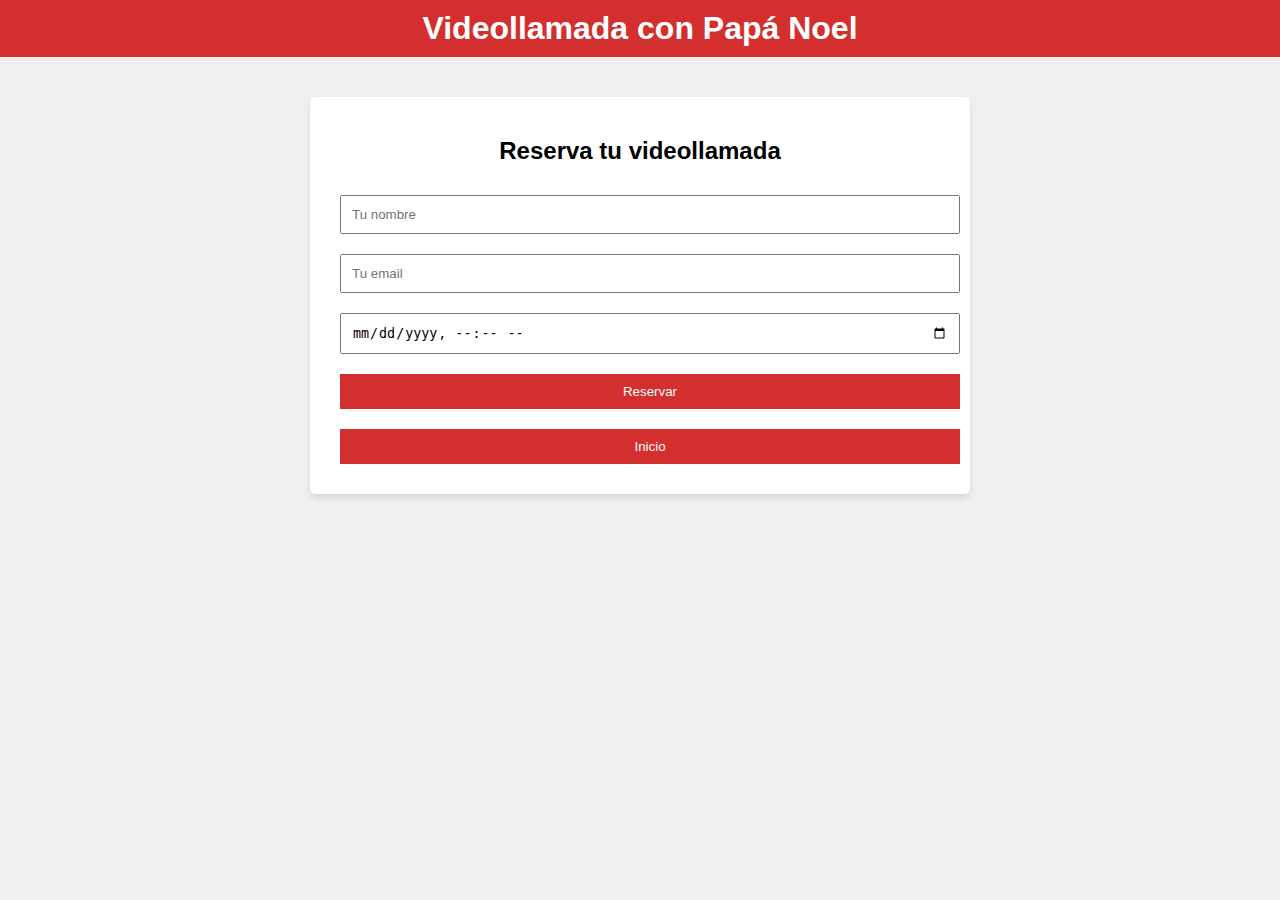
<file: ep02_gr01 (1)/ep02_gr01/videollamada.html>
<!DOCTYPE html>
<html lang="en">
<head>
    <meta charset="UTF-8">
    <meta name="viewport" content="width=device-width, initial-scale=1.0">
    <title>Videollamada con Papá Noel</title>
    <link rel="stylesheet" href="video.css">
</head>
<body>
    <header>
        <h1>Videollamada con Papá Noel</h1>
    </header>

    <main>
        <!-- Formulario de reserva -->
        <section id="reservation-form">
            <h2>Reserva tu videollamada</h2>
            <form id="formReservation">
                <input type="text" id="name" placeholder="Tu nombre" required />
                <input type="email" id="email" placeholder="Tu email" required />
                <input type="datetime-local" id="datetime" required />
                <button type="submit">Reservar</button>
            </form>
            <!-- Botón de inicio para la página de reserva -->
            <button id="startButton" onclick="goToStart()">Inicio</button>
        </section>

        <!-- Sección del mensaje de Feliz Navidad -->
        <div id="holidayMessage" class="holiday-message">
            <p id="personalizedMessage"></p>
        </div>

        <!-- Contenedor para la videollamada (oculto inicialmente) -->
        <section id="video-call">
            <video id="localVideo" autoplay muted></video> <!-- Tu video -->
            <!-- Imagen de Papá Noel -->
            <img id="remoteImage" src="papa_noel.jpg" alt="Papá Noel" />
        </section>
    </main>

    <script src="video.js"></script>
</body>
</html>
</file>
<file: ep02_gr01 (1)/ep02_gr01/estilos.css>
/* Estilos generales */
* {
    box-sizing: border-box;
}

body, html {
    margin: 0;
    padding: 0;
    font-family: 'Arial', sans-serif;
    min-height: 100%;
    overflow-x: hidden;
}

/* Barra de navegación */
body {
    font-family: Arial, sans-serif;
    margin: 0;
    padding: 0;
    background-color: #f0f0f0;
}

/* Estilos de la barra de navegación */
nav {
    position: sticky;
    top: 0;
    width: 100%;
    background: linear-gradient(90deg, #ff6347, #ff4500);
    color: white;
    display: flex;
    justify-content: space-between;
    align-items: center;
    padding: 1%;
    box-shadow: 0 4px 6px rgba(0, 0, 0, 0.1);
    z-index: 100;
    transition: all 0.3s ease;
    flex-wrap: wrap; 
}

nav .logo {
    font-size: 2rem;
    font-weight: bold;
    color: white;
    text-transform: uppercase;
    letter-spacing: 2px;
}

nav ul {
    list-style: none;
    margin: 0;
    padding: 0;
    display: flex;
    gap: 20px; 
}

nav ul li {
    text-align: center;
}

nav ul li a {
    color: white;
    text-decoration: none;
    font-size: 1.2rem;
    padding: 10px 15px; 
    border-radius: 5px; 
    transition: background-color 0.3s ease, color 0.3s ease;
}

nav ul li a:hover {
    background-color: white;
    color: #ff4500;
}

nav ul li a.active {
    background-color: white;
    color: #ff4500;
    font-weight: bold;
}

nav .buttons {
    display: flex;
    gap: 10px; 
}

/* Ajustes para los botones */
nav .buttons button {
    padding: 10px 20px;
    background-color: white;
    border: 2px solid #ff6347;
    color: #ff6347;
    cursor: pointer;
    border-radius: 0.5rem;
    transition: all 0.3s ease;
}

/* Efecto hover para los botones */
nav .buttons button:hover {
    background-color: #ff6347;
    color: white;
    border: 2px solid white;
}

/* Estilos para el overlay y pop-ups */
.overlay {
    position: fixed;
    top: 0;
    left: 0;
    width: 100%;
    height: 100%;
    background: rgba(0, 0, 0, 0.7);
    display: none; /* Oculto por defecto */
    justify-content: center;
    align-items: center;
    z-index: 200; /* Encima de la barra de navegación */
}

.popup {
    background: white;
    border-radius: 5px;
    padding: 20px;
    width: 300px;
    position: relative;
    display: none; /* Oculto por defecto */
    box-shadow: 0 4px 8px rgba(0, 0, 0, 0.2);
    max-width: 400px; /* Ancho máximo */
    max-height: 300px; /* Altura máxima */
    overflow-y: auto; /* Habilita el desplazamiento vertical */
    
}

.popup h2 {
    margin: 0 0 15px 0;
}

.popup div {
    margin-bottom: 15px;
}

.hidden {
    display: none;
}

.error {
    color: red;
    font-size: 0.8em;
}

button {
    background-color: #4CAF50;
    color: white;
    border: none;
    padding: 10px;
    cursor: pointer;
}

button:hover {
    background-color: #45a049;
}

/* Estilos para el menú de perfil */
.profile-menu {
    position: absolute;
    background-color: white;
    border: 1px solid #ccc;
    display: flex;
    flex-direction: column;
    padding: 10px;
    box-shadow: 0 4px 8px rgba(0, 0, 0, 0.1);
}

.profile-menu button {
    margin: 5px 0;
}

/* Estilos para formularios */
input[type="text"],
input[type="password"],
input[type="email"],
input[type="number"] {
    width: 100%;
    padding: 8px;
    margin: 5px 0;
    border: 1px solid #ccc;
    border-radius: 4px;
}

input[type="text"]:focus,
input[type="password"]:focus,
input[type="email"]:focus,
input[type="number"]:focus {
    border-color: #ff6347;
    outline: none;
}

/* ... Otros estilos que ya tengas ... */

/* Estilo para el contenedor del formulario desplazable */
.scrollable-form {
    max-height: 400px; /* Altura máxima del contenedor */
    overflow-y: auto; /* Agrega una barra de desplazamiento vertical si es necesario */
    padding: 10px;
    border: 1px solid #ddd;
    border-radius: 5px;
    background-color: #fff; /* Color de fondo del formulario */
}

/* Estilo para los campos de los hijos */
.childFields {
    margin-top: 10px;
}

/* Estilos para la superposición (overlay) y popups */
.overlay {
    position: fixed;
    top: 0;
    left: 0;
    right: 0;
    bottom: 0;
    background: rgba(0, 0, 0, 0.7);
    display: none; /* Ocultado por defecto */
    align-items: center;
    justify-content: center;
    z-index: 1000;
}

.popup {
    background: white;
    padding: 20px;
    border-radius: 5px;
    width: 400px;
    position: relative;
}

.error-message {
    color: red;
    font-weight: bold;
    margin-bottom: 10px;
}

/* Estilo del icono de perfil */
nav .profile-menu {
    position: relative;
}

nav .profile-menu #profileButton {
    font-size: 1.5rem; /* Tamaño del icono */
    background: none;
    border: none;
    cursor: pointer;
    color: white;
    padding: 10px; /* Espaciado alrededor del icono */
}

/* Estilo del menú desplegable de perfil */
nav .profile-dropdown {
    position: absolute;
    top: 40px; /* Alineado debajo del icono */
    right: 0;
    background-color: white;
    color: #ff4500;
    box-shadow: 0 4px 6px rgba(0, 0, 0, 0.1);
    border-radius: 5px;
    z-index: 100;
    display: none; /* Oculto por defecto */
}

nav .profile-dropdown button {
    background: none;
    border: none;
    color: #ff4500;
    padding: 10px 15px;
    text-align: left;
    cursor: pointer;
    width: 100%; /* Abarcar todo el ancho del menú */
}

nav .profile-dropdown button:hover {
    background-color: #ff6347;
    color: white;
}

/* Estilos para formularios dentro de popups */
.scrollable-form {
    max-height: 300px; /* Altura máxima del formulario */
    overflow-y: auto; /* Habilitar desplazamiento en el formulario */
}

.error-message {
    color: red;
    font-size: 0.9rem;
    margin-bottom: 10px;
}


/* patnalla pequeña */
@media (max-width: 768px) {
    nav {
        flex-direction: column; /* Cambia a columna en pantallas más pequeñas */
        align-items: flex-start; /* Alinea los elementos al inicio */
        padding: 2%;
    }

    nav ul {
        flex-direction: column; /* Cambia a columna para los enlaces */
        width: 100%; /* Asegura que ocupe todo el ancho */
    }

    nav ul li {
        width: 100%; /* Asegura que cada enlace ocupe el ancho completo */
    }

    nav .buttons {
        margin-top: 10px; /* Espaciado superior para los botones */
    }
}


/* Estilos para cada sección */
section {
    min-height: 100vh;
    padding: 50px 0;
    display: flex;
    flex-direction: column;
    justify-content: center;
    align-items: center;
    color: white;
    background-size: cover;
    background-position: center;
}

/* inicial */
#home {
    background: linear-gradient(rgba(0, 0, 0, 0.5), rgba(0, 0, 0, 0.5)), url('navi.jpg');
    background-size: cover;
    background-position: center;
    position: relative;
    min-height: 100vh;
    display: flex;
    flex-direction: column;
    justify-content: center;
    align-items: center;
    text-align: center;
    color: white;
    border-bottom: 5px solid #ffffff; 
}

#home h1 {
    color: #ffffff;
    font-size: 8vw;
    text-shadow: 2px 2px 10px rgba(0, 0, 0, 0.7);
    margin-bottom: 3%;
    text-transform: uppercase;
    letter-spacing: 0.5vw;
}

#home p {
    color: #ffffff;
    font-size: 2.5vw;
    text-shadow: 1px 1px 5px rgba(0, 0, 0, 0.5);
    margin-bottom: 5%;
}

#home button {
    background-color: #ff6347;
    border: none;
    padding: 2% 5%;
    font-size: 2vw;
    color: white;
    border-radius: 2vw;
    cursor: pointer;
    transition: background-color 0.3s ease, transform 0.3s ease;
}

#home button:hover {
    background-color: #ff4500;
    transform: scale(1.05);
}

/* hoja 2 */
#page2 {
    background-color: #7e1010; 
    display: flex;
    flex-direction: column;
    justify-content: center;
    align-items: center;
    padding: 5%;
    min-height: 100vh;
    border-bottom: 5px solid #ffffff; 
}

#page2 .titulo1 {
    padding-top: 2%;
    font-size: 3rem; 
    color: #469e27;
    text-align: center;
    margin-bottom: 30px;
    text-shadow: 1px 1px 10px rgba(0, 0, 0, 0.7); 
}

.pagUno {
    display: flex;
    flex-wrap: wrap;
    justify-content: space-between;
    align-items: center;
    width: 100%;
    max-width: 100%;
    margin: 0 auto;
    
}

.column1 {
    flex: 1 1 40%;
    display: flex;
    justify-content: center;
    align-items: center;
    margin-bottom: 20px;
    
}

.column1 img {
    width: 100%;
    max-width: 60%; 
    height: auto;
    border-radius: 10%; 
    box-shadow: 0 4px 10px rgb(174, 47, 47); 
}

.column2 {
    flex: 1 1 50%;
    padding-left: 2%;
    text-align: left;
    color: #ffffff;
}

.intro {

color:#469e27;
}

.poema {
    font-size: 1.2rem; 
    line-height: 1.6;
    text-align: left;
    
}

/*pantallas pequeñas */
@media (max-width: 768px) {
    #page2 {
        padding: 5%;
    }

    .pagUno {
        flex-direction: column;
        align-items: center;
    }

    .column1, .column2 {
        flex: 1 1 100%;
        margin: 0;
    }

    .poema {
        text-align: center;
        padding-left: 0;
    }
}

/* page 3 */
#page3 {
    background-color: #7e1010; 
    padding: 5% 0;
    min-height: 100vh;
    display: flex;
    flex-direction: column;
    justify-content: space-between;
    overflow: hidden;
    border-bottom: 5px solid #ffffff; 
}

.Titulo{
    padding-top: 2%;
    font-size: 3rem; 
    color: #469e27;
    text-align: center;
    margin-bottom: 30px;
    text-shadow: 1px 1px 10px rgba(0, 0, 0, 0.7); 
}

.Titulo2{
    color: #469e27;
}

/* cartas formulario */
.cartas-formulario {
    display: flex;
    flex-direction: column;
}

/* cartas enviadas */
.cartas-enviadas {
    display: grid;
    grid-template-columns: repeat(3, 1fr);
    grid-gap: 5%;
    max-width: 80%;
    margin: auto;
}

.carta {
    width: 100%;
    text-align: left;
    padding: 5%;
    border: 2px solid #ccc;
    border-radius: 12px; 
    box-shadow: 0 4px 10px rgba(0, 0, 0, 0.2);
    max-height: 100%;
    display: flex;
    flex-direction: column;
    justify-content: flex-start;
    align-items: flex-start;
    transition: transform 0.2s; 
}

.carta:hover {
    transform: translateY(-5px); 
}

.carta .nombre {
    font-size: 1.2em;
    font-weight: bold;
    margin: 0;
    padding: 0;
}

.carta .ubicacion {
    font-size: 1em; 
    margin-top: 5px;
    padding: 0;
}

.carta .texto {
    font-size: 0.9em; 
    margin-top: 10px;
}



/*juegos*/

.los_juegos {
    display: grid;
    grid-template-columns: repeat(3, 1fr);
    grid-gap: 5%;
    max-width: 80%;
    margin: auto;
}

.juegos {
    width: 100%;
    text-align: left;
    padding: 5%;
    border: 2px solid #ccc;
    border-radius: 12px; 
    box-shadow: 0 4px 10px rgba(0, 0, 0, 0.2);
    max-height: 100%;
    display: flex;
    flex-direction: column;
    justify-content: flex-start;
    align-items: flex-start;
    transition: transform 0.2s; 
}

.juegos:hover {
    transform: translateY(-5px); 
}

.foto_juego{
    width: 100%;
}





/*pantallas pequeñas */
@media (max-width: 768px) {
    #page3 {
        padding: 3%;
    }

    .cartas-enviadas {
        grid-template-columns: 1fr;
        grid-gap: 20px;
        width: 90%;
        margin: 0 auto;
    }

    .carta {
        padding: 4%;
    }
}


/* page 4 */
#page4 {
    background-color: #7e1010;
    min-height: 100vh;
    padding: 5%;
    display: flex;
    flex-direction: column;
    justify-content: center;
    align-items: center;
    border-bottom: 5px solid #ffffff; 
}

.Titulo{
    color: #469e27;
}

.textarea {
    width: 100%;
    height: 150px;
    resize: none;
    border: 2px solid #ccc; 
    border-radius: 5px;
    padding: 10px; 
}


/* Estilos para el botón de enviar cartas */
#contactForm input[type="submit"] {
    background-color: #469e27; /* Naranja */
    color: white;
    border: none;
    padding: 10px 20px;
    font-size: 16px;
    font-weight: bold;
    border-radius: 5px;
    cursor: pointer;
    transition: transform 0.3s ease, background-color 0.3s ease;
}

#contactForm input[type="submit"]:hover {
    background-color: #FF8C00; /* Naranja más oscuro al pasar el ratón */
    transform: scale(1.1); /* Aumenta el tamaño al pasar el ratón */
}


/* page 5 */
#page5 {
    background-color: #7e1010; 
    padding: 10%;
    min-height: 100vh;
    border-bottom: 5px solid #ffffff; 
}

.pie_pagina {
    background-color: #333;
    padding: 2% 0;
    text-align: center;
    max-width: 100%;
    margin: 0 auto;
}

.info_contacto {
    margin: 0 2%;
    color: #fff;
    text-decoration: none;
}

/*enlaces */
a {
    color: inherit;
    text-decoration: none;
}

/*juegos */
.contenedorJuegos {
    display: flex;
    width: 100%;
    margin: 2% auto;
    flex-wrap: wrap;
    align-items: center; 
    height: calc(100vh - 20%); 
}

.columna-texto {
    color: white;
    display: flex;
    flex-direction: column;
    align-items: center; 
    width: 50%;
}

.boton-juego {
    background-color: #4c342b4d; 
    border: none; 
    color: white; 
    padding: 15px 30px; 
    margin: 10px 0; 
    font-size: 1.5rem; 
    border-radius: 25px; 
    cursor: pointer;
    text-align: center; 
    width: 80%; 
    transition: background-color 0.3s ease, transform 0.3s ease; 
}

.boton-juego:hover {
    background-color: #ff4500; 
    transform: scale(1.05); 
}

.columna-imagen {
    display: flex;
    justify-content: center;
    align-items: center;
    width: 50%;
}

.imgJuego {
    width: 90%;
    height: auto;
    border: 1px solid #ccc;
    border-radius: 0.5rem;
    margin: 5%;
}
</file>
<file: ep02_gr01 (1)/ep02_gr01/juegos.css>
/* Estilos generales del cuerpo de la página */
body {
    margin: 0;
    padding: 0;
    height: 100vh;
    background-color: #333333; /* Fondo oscuro */
    display: flex;
    justify-content: center;
    align-items: center;
    flex-direction: column;
    font-family: Arial, sans-serif;
    color: white;
}

/* Título de la página */
h1 {
    font-size: 72px;
    margin-bottom: 20px;
    text-align: center;
    color: #FFD700; /* Color dorado para resaltar */
}

/* Estilo de los botones */
button {
    padding: 10px 20px;
    font-size: 36px;
    background-color: #FFD700; /* Fondo dorado */
    color: white;
    border: none;
    border-radius: 5px;
    cursor: pointer;
    transition: background-color 0.3s;
    box-shadow: 0 2px 5px rgba(0, 0, 0, 0.2); /* Sombra para mayor contraste */
}

button:hover {
    background-color: #FFB700; /* Más claro al pasar el mouse */
}

button:active {
    background-color: #CC9200; /* Oscuro al hacer clic */
}

/* Contenedor del juego */
#clickTheCircleGame {
    text-align: center;
    background-color: #444444; /* Fondo ligeramente más claro que el cuerpo */
    border: 5px solid #FFD700;
    padding: 20px;
    border-radius: 10px;
    display: inline-block;
    box-shadow: 0 4px 10px rgba(0, 0, 0, 0.3); /* Sombra para destacar el área del juego */
}

/* Contenedor del círculo */
#circleContainer {
    position: relative;
    width: 300px;
    height: 300px;
    border: 2px solid #FFD700;
    margin: 20px auto; /* Centrado y espacio adicional */
    background-color: #555555; /* Contraste para el círculo */
    border-radius: 5px;
}

/* Estilo del círculo */
#circle {
    position: absolute;
    width: 50px;
    height: 50px;
    border-radius: 50%;
    background-color: #FFD700;
    cursor: pointer;
    transition: transform 0.2s ease;
}

#circle:hover {
    transform: scale(1.2); /* Efecto visual al pasar el mouse */
}

/* Mensaje del juego */
#gameMessage {
    font-size: 24px;
    font-weight: bold;
    margin-bottom: 20px;
    color: white;
}

/* Botones de control */
#gameControls {
    margin-top: 20px;
    display: flex;
    gap: 15px; /* Separación entre los botones */
    justify-content: center; /* Alineación central */
}

/* Pantalla de inicio */
#startScreen {
    text-align: center;
}

#startGameButton {
    padding: 10px 20px;
    font-size: 18px;
    background-color: #FFD700;
    border: none;
    border-radius: 5px;
    cursor: pointer;
    color: white;
}

/* Diseño responsivo para dispositivos móviles */
@media (max-width: 600px) {
    h1 {
        font-size: 28px;
    }

    button {
        padding: 8px 16px;
        font-size: 16px;
    }

    #circleContainer {
        width: 250px;
        height: 250px;
    }

    #circle {
        width: 40px;
        height: 40px;
    }
}


/*3 en raya*/
/* Estilo de las filas */
.row {
    display: flex;
    justify-content: center;
    margin: 10px;
}

/* Estilo de las celdas */
.cell {
    width: 100px;   /* Tamaño fijo de las celdas */
    height: 100px;  /* Tamaño fijo de las celdas */
    font-size: 2rem; /* Tamaño del texto (X/O) */
    display: flex;
    justify-content: center;
    align-items: center;
    border: 1px solid #000; /* Borde de las celdas en color negro */
    background-color: #FFD700; /* Fondo de las celdas en gris claro */
    cursor: pointer;
    transition: background-color 0.3s;
}

/* Estilo al hacer hover sobre las celdas */
.cell:hover {
    background-color: #ddd; /* Fondo al pasar el mouse */
}
</file>
<file: ep02_gr01 (1)/ep02_gr01/calendario.css>
body {
    font-family: 'Arial', sans-serif;
    background-color: #ecdfdb;
    display: flex;
    justify-content: center;
    align-items: center;
    flex-direction: column;
    height: 100vh;
    margin: 0;
}

h1 {
    color: #469e27;
    font-size: 36px;
}

.calendar {
    display: grid;
    grid-template-columns: repeat(6, 1fr); /* Aumentado a 6 columnas */
    gap: 15px;
    margin-top: 30px;
    width: 80%; /* Aumenta el ancho del calendario */
    max-width: 1000px; /* Puedes ajustar el max-width a lo que desees */
}

.day {
    display: flex;
    justify-content: center;
    align-items: center;
    width: 100%;
    height: 80px;
    background-color: #ff6347;
    color: white;
    font-size: 24px;
    font-weight: bold;
    border-radius: 50%;
    cursor: pointer;
    transition: background-color 0.3s;
}

.day:hover {
    background-color: #ff4500;
}

.motivational-message {
    margin-top: 30px;
    font-size: 24px;
    color: #333;
    max-width: 600px;
    text-align: center;
}

.back-button {
    margin-top: 20px;
    padding: 10px 20px;
    background-color: #ff6347;
    color: white;
    border: none;
    border-radius: 5px;
    cursor: pointer;
    text-decoration: none;
}

.back-button:hover {
    background-color: #ff4500;
}
</file>
<file: ep02_gr01 (1)/ep02_gr01/historia.css>
body {
    font-family: Arial, sans-serif;
    background-color: #f4f4f9;
    margin: 0;
    padding: 0;
    display: flex;
    flex-direction: column;
    align-items: center;
}

header {
    background-color: #ff6347;
    width: 100%;
    padding: 20px;
    text-align: center;
    color: white;
}

.back-button {
    text-decoration: none;
    color: #ffffff;
    font-weight: bold;
    position: absolute;
    top: 20px;
    left: 20px;
}

.comic-section, .quiz-section {
    background-color: white;
    padding: 20px;
    margin: 20px;
    max-width: 800px;
    box-shadow: 0 4px 8px rgba(0, 0, 0, 0.1);
}

.comic {
    display: none;
    text-align: center;
}

.comic-image {
    width: 550px;  /* Establece un ancho fijo */
    height: 450px; /* Establece una altura fija */
    object-fit: cover; /* Asegura que la imagen se recorte para encajar sin distorsionarse */
    margin-bottom: 10px;
}

.next {
    padding: 10px 20px;
    background-color: #ff6347;
    color: white;
    border: none;
    border-radius: 5px;
    cursor: pointer;
}

.next:hover {
    background-color: #ff4500;
}

.question {
    margin-bottom: 15px;
}

button {
    background-color: #ff6347;
    color: white;
    padding: 10px 20px;
    border: none;
    border-radius: 5px;
    cursor: pointer;
}

button:hover {
    background-color: #ff4500;
}

.result {
    margin-top: 20px;
    font-size: 20px;
    color: green;
}
</file>
<file: ep02_gr01 (1)/ep02_gr01/valoracion.css>
/* Estilos generales */
body, html {
    margin: 0;
    padding: 0;
    font-family: 'Arial', sans-serif;
    background-color: #12263a;
    color: white;
    display: flex;
    justify-content: center;
    align-items: center;
    height: 100vh;
}

.wrapper {
    text-align: center;
    max-width: 600px;
    width: 90%;
    padding: 30px;
    background: #1b3a57;
    border-radius: 20px;
    box-shadow: 0 6px 15px rgba(0, 0, 0, 0.6);
    border: 5px solid #cc0000; /* Cambiado a rojo clásico */
    overflow: hidden;
}

h1 {
    font-size: 2.5rem;
    color: #ffd700;
    margin-bottom: 30px;
    text-shadow: 2px 2px 10px rgba(0, 0, 0, 0.8);
}

.rating {
    display: flex;
    justify-content: center;
    gap: 20px;
    margin-bottom: 30px;
}

.rating .star {
    font-size: 4rem;
    cursor: pointer;
    color: #ddd;
    transition: color 0.3s ease, transform 0.3s ease;
}

.rating .star.hover,
.rating .star.active {
    color: #ffd700;
    transform: scale(1.2);
}

textarea {
    width: 100%;
    height: 150px;
    border-radius: 15px;
    border: 2px solid #cc0000; /* Cambiado a rojo clásico */
    padding: 15px;
    margin-bottom: 30px;
    resize: none;
    font-size: 1.2rem;
    color: #333;
    box-sizing: border-box;
}

button {
    background-color: #cc0000; /* Cambiado a rojo clásico */
    color: white;
    border: none;
    padding: 15px 30px;
    font-size: 1.5rem;
    border-radius: 15px;
    cursor: pointer;
    transition: background-color 0.3s ease, transform 0.3s ease;
}

button:hover {
    background-color: #ff3333; /* Rojo más claro al pasar el mouse */
    transform: scale(1.1);
}

/* Pop-up de éxito */
#popup {
    position: fixed;
    top: 50%;
    left: 50%;
    transform: translate(-50%, -50%);
    background: #ffd700;
    color: #333;
    padding: 30px;
    border-radius: 20px;
    text-align: center;
    box-shadow: 0 6px 15px rgba(0, 0, 0, 0.6);
    border: 3px solid #1b3a57;
    display: none;
    animation: fadeIn 0.5s ease;
}

#popup p {
    margin: 0;
    font-size: 1.8rem;
    margin-bottom: 20px;
    font-weight: bold;
}

#popup button {
    background-color: #337a00; /* Verde oscuro para contraste */
    color: white;
    border: none;
    padding: 15px 30px;
    font-size: 1.2rem;
    border-radius: 10px;
    cursor: pointer;
    transition: all 0.3s ease;
}

#popup button:hover {
    background-color: #2e6d00;
}

@keyframes fadeIn {
    from {
        opacity: 0;
        transform: translate(-50%, -60%);
    }
    to {
        opacity: 1;
        transform: translate(-50%, -50%);
    }
}
</file>
<file: ep02_gr01 (1)/ep02_gr01/video.css>
body {
    font-family: Arial, sans-serif;
    margin: 0;
    padding: 0;
    background-color: #f0f0f0;
    text-align: center;
}

header {
    background-color: #d32f2f;
    color: white;
    padding: 10px 0;
}

h1 {
    margin: 0;
}

main {
    padding: 20px;
}

#video-call {
    display: flex;
    justify-content: center;
    gap: 20px;
    display: none; /* Ocultamos la videollamada hasta que se complete la reserva */
}

video, img {
    width: 45%;
    border: 2px solid #d32f2f;
    border-radius: 5px;
}

#reservation-form {
    margin: 20px auto;
    padding: 20px;
    background-color: #fff;
    border-radius: 5px;
    width: 50%;
    box-shadow: 0 4px 6px rgba(0, 0, 0, 0.1);
}

input, button {
    padding: 10px;
    margin: 10px;
    width: 100%;
    box-sizing: border-box;
}

button {
    background-color: #d32f2f;
    color: white;
    border: none;
    cursor: pointer;
    margin-top: 10px;
}

/* Estilo para el mensaje de Navidad */
.holiday-message {
    position: fixed;
    top: 0;
    left: 0;
    width: 100%;
    height: 100%;
    display: flex;
    justify-content: center;
    align-items: center;
    background-color: rgba(0, 0, 0, 0.7);
    color: white;
    font-size: 24px;
    font-weight: bold;
    z-index: 1000;
    visibility: hidden; /* Inicialmente oculto */
}

.holiday-message p {
    text-align: center;
}
</file>
